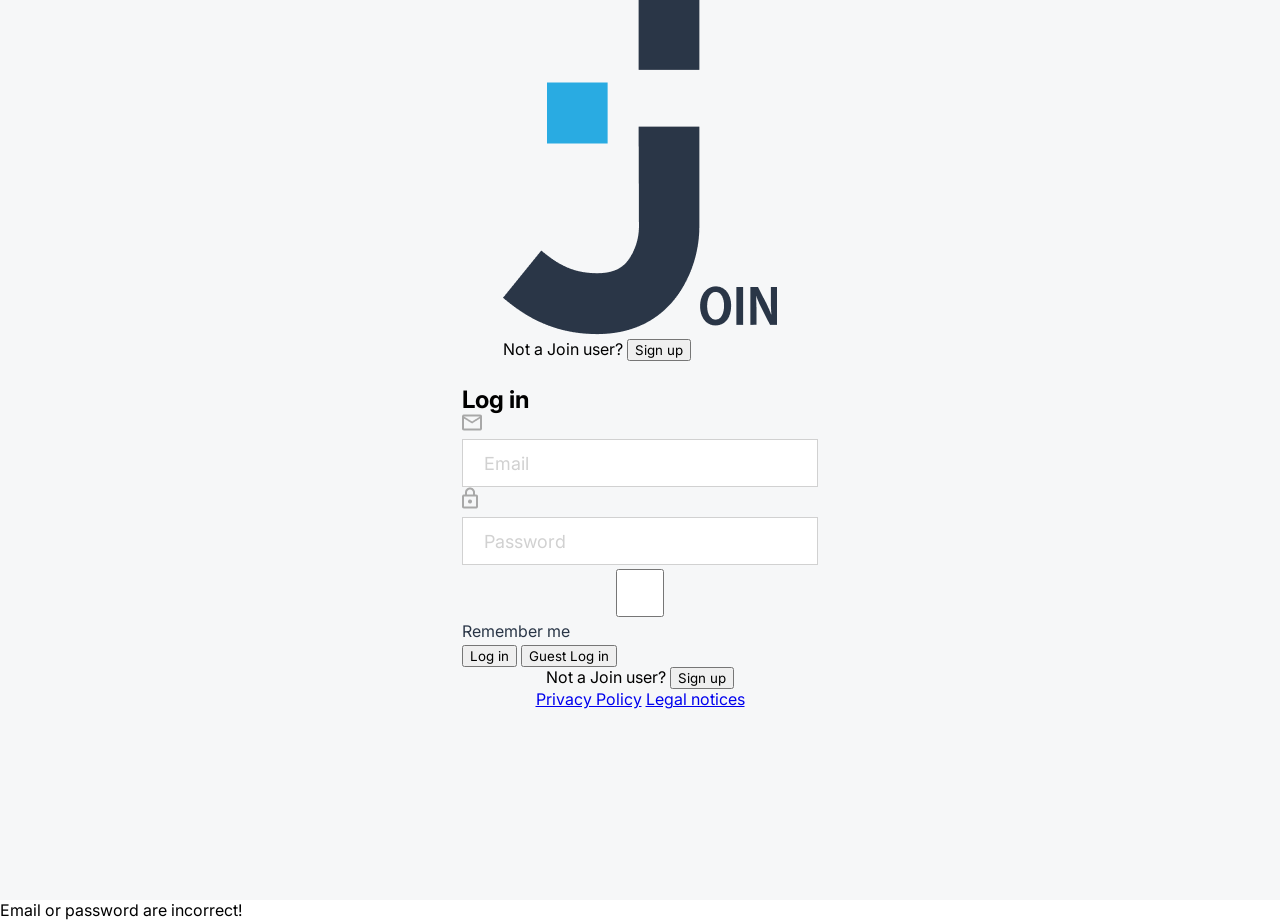
<file: index.html>
<!DOCTYPE html>
<html lang="en">
<head>
    <meta charset="UTF-8">
    <meta name="viewport" content="width=device-width, initial-scale=1.0">
    <title>Join</title>
    <link rel="icon" type="image/png" href="assets/img/logo_dark.png"/>
    <link rel="stylesheet" href="styles/style.css">
    <link rel="stylesheet" href="styles/add_task.css">
    <link rel="stylesheet" href="styles/board.css">
    <link rel="stylesheet" href="styles/contacts.css">
    <link rel="stylesheet" href="styles/summary.css">
    <script src="script.js" defer></script>
    <script src="js/index.js"></script>
    <link rel="preconnect" href="https://fonts.googleapis.com">
    <link rel="preconnect" href="https://fonts.gstatic.com" crossorigin>
    <link href="https://fonts.googleapis.com/css2?family=Inter:wght@100..900&display=swap" rel="stylesheet">
</head>

<body>
    <div class="initial-logo-div" id="initial-logo-div">
        <img src="assets/img/logo_dark.png" class="initial-index-logo" id="initial-index-logo">
    </div>

   <div class="index-main hidden" id="main-content">
        <div class="index-header">
            <img src="assets/img/logo_dark.png" class="index-header-logo" id="index-header-logo">
            <div class="index-header-div" id="signed-up-div">
                <span class="index-header-text">Not a Join user?</span>
                <button class="sign-up-btn" onclick="redirectTo('sign_up.html')">Sign up</button>
            </div>
            
        </div>

        <div class="log-in">
            <h2>Log in</h2>
            <div class="log-in-underline"></div>
            <form onsubmit="postUserData(); return false">
                <div class="index-input-container">
                    <img src="assets/img/mail.png" class="index-input-icon" id="mail-icon">
                    <input type="email" placeholder="Email" id="mail"  class="index-input" required>
                </div> 
                <div class="index-input-container">
                    <img src="assets/img/lock.png" class="index-input-icon" id="lock-icon">
                    <input type="password" placeholder="Password" id="password" class="index-input" required>
                </div>

                <div class="log-in-row">
                    <div class="checkbox-container">
                        <input type="checkbox" id="remember" name="remember" class="remember-checkbox">
                        <label for="remember" class="checkbox-label">Remember me</label>
                    </div>
                </div>
                
                <div class="log-in-buttons-div" >
                    <button type="submit" class="log-in-btn">Log in</button>
                    <button type="button" onclick="guestLogIn()" class="guest-log-in-btn">Guest Log in</button>
                </div>
            </form>
        </div>

        <div class="index-header-div" id="sign-up-div-mobile">
            <span class="index-header-text">Not a Join user?</span>
            <button class="sign-up-btn" onclick="redirectTo('sign_up.html')">Sign up</button>
        </div>
    
        <div class="index-link-div">
            <a href="privacy_policy.html" target="_blank" onclick="saveCurrentPage()">Privacy Policy</a>
            <a href="legal_notice.html" target="_blank" onclick="saveCurrentPage()">Legal notices</a>
        </div>
    </div>

        <div id="log-in-msg">Email or password are incorrect!</div>
</body>
</html>
</file>
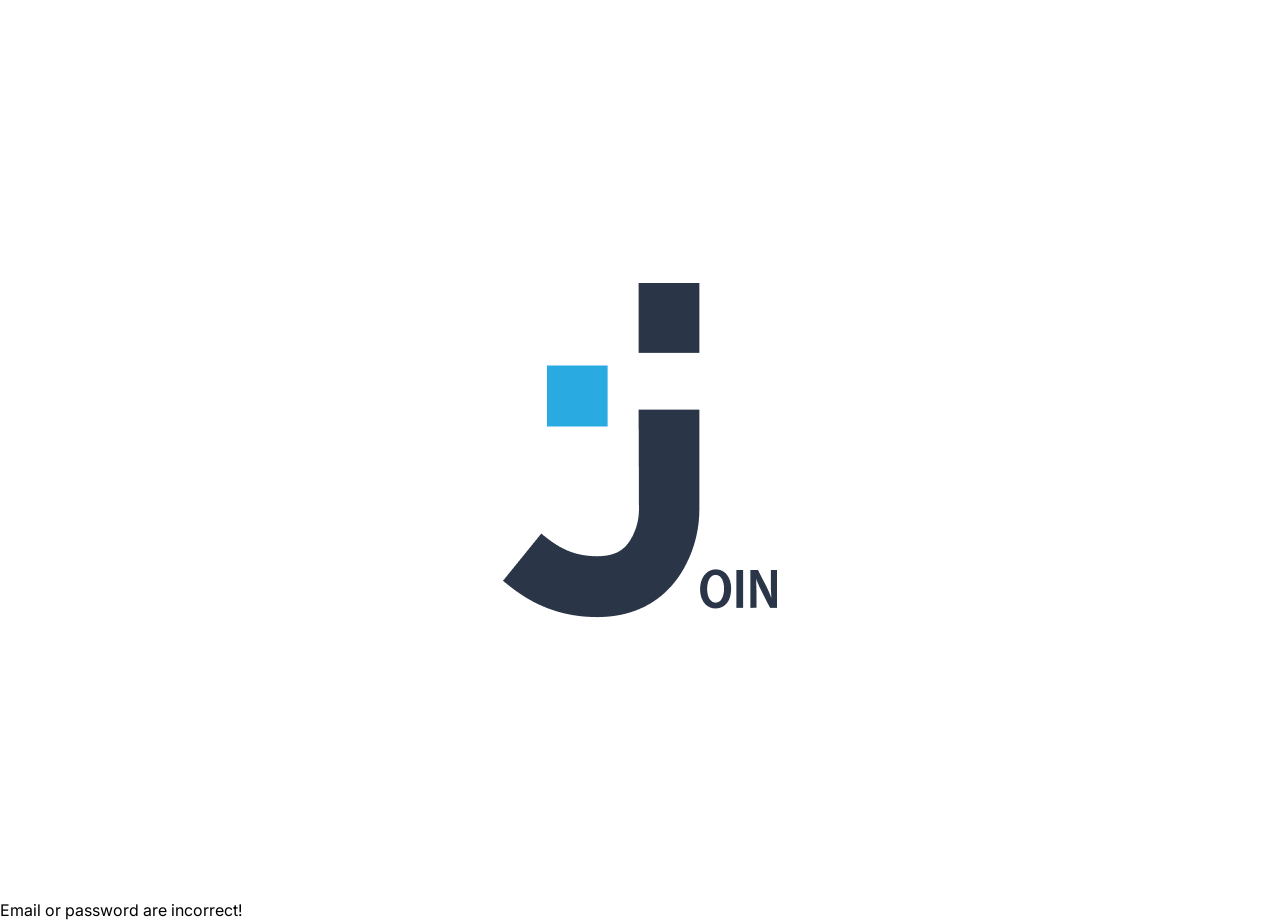
<file: add_task.html>
<!DOCTYPE html>
<html lang="en">
<head>
    <meta charset="UTF-8">
    <meta name="viewport" content="width=device-width, initial-scale=1.0">
    <title>Join</title>
    <link rel="icon" type="image/png" href="assets/img/logo_dark.png"/>
    <link rel="stylesheet" href="styles/style.css">
    <link rel="stylesheet" href="styles/add_task.css">
    <link rel="stylesheet" href="styles/board.css">
    <link rel="stylesheet" href="styles/contacts.css">
    <link rel="stylesheet" href="styles/summary.css">
    <script src="js/templates.js"></script>
    <script src="script.js"></script>
    <script src="js/add_task.js"></script>
    <link rel="preconnect" href="https://fonts.googleapis.com">
    <link rel="preconnect" href="https://fonts.gstatic.com" crossorigin>
    <link href="https://fonts.googleapis.com/css2?family=Inter:wght@100..900&display=swap" rel="stylesheet">
</head>

<body onload="includeHTML(); loadContacts()">

    <div w3-include-html="assets/templates/menu_template.html"></div>

    <main>
        <h1>Add Task</h1>
        <div w3-include-html="assets/templates/task_form.html"></div>
    </main>
    <div class="task-added-modal " id="task-added-modal">Task added to board <img src="assets/img/board1.png" id="task-added-msg-img"></div>
</body>
</html>
</file>
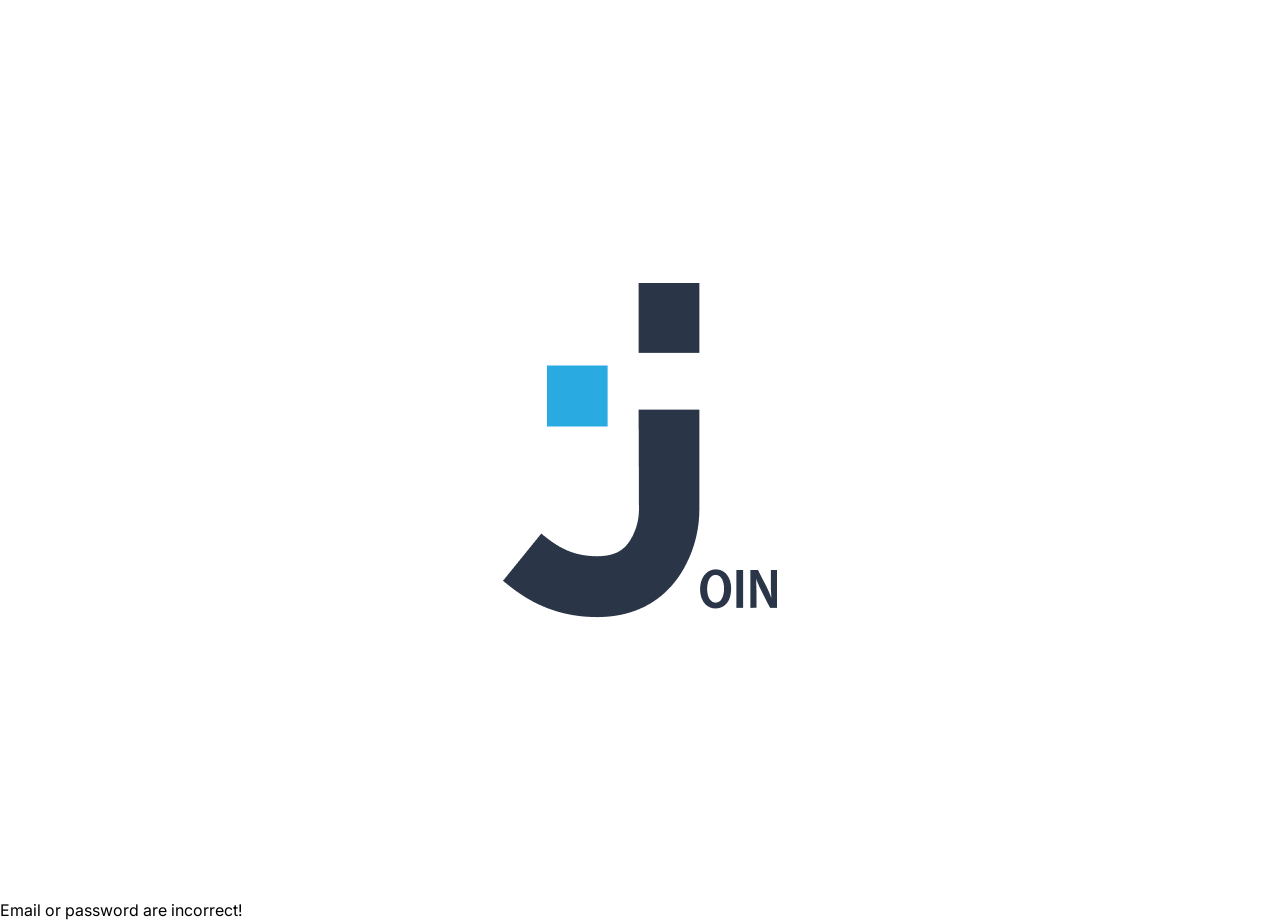
<file: board.html>
<!DOCTYPE html>
<html lang="en">
<head>
    <meta charset="UTF-8">
    <meta name="viewport" content="width=device-width, initial-scale=1.0">
    <title>Join</title>
    <link rel="icon" type="image/png" href="assets/img/logo_dark.png"/>
    <link rel="stylesheet" href="styles/style.css">
    <link rel="stylesheet" href="styles/add_task.css">
    <link rel="stylesheet" href="styles/board.css">
    <link rel="stylesheet" href="styles/contacts.css">
    <link rel="stylesheet" href="styles/summary.css">
    <script src="js/templates.js"></script>
    <script src="script.js"></script>
    <script src="js/board.js"></script>
    <link rel="preconnect" href="https://fonts.googleapis.com">
    <link rel="preconnect" href="https://fonts.gstatic.com" crossorigin>
    <link href="https://fonts.googleapis.com/css2?family=Inter:wght@100..900&display=swap" rel="stylesheet">
</head>

<body onload="includeHTML()">

    <div w3-include-html="assets/templates/menu_template.html"></div>

    <main id="board-main">
        <div class="board-main-header">
            <h1>Board</h1>
            <div class="board-main-header-right">
                <div class="board-header-searchbar-container">
                    <input type="text" placeholder="Find Task" class="board-header-input" oninput="performSearch(this.value)">
                    <img src="assets/img/search.png" class="board-input-icon">
                </div>
                <button class="board-header-add-task-btn" onclick="openAddTaskModal()">Add Task<img src="assets/img/add_white.png" class="board-add-task-icon"></button>
                <button class="board-header-btn-mobile" onclick="openAddTaskModal()"><img src="assets/img/add_white.png" class="board-add-task-icon"></button>
            </div>
        </div>

        <div class="board-searchbar-container-mobile">
            <input type="text" placeholder="Find Task " class="board-header-input">
            <img src="assets/img/search.png" class="board-input-icon">
        </div>

        <div class="board-columns-div">
            <div class="board-column">
                <div class="board-column-header">
                    <span class="board-column-title">To do</span>
                    <button class="board-column-add-btn" onclick="addTaskWithStatus('todo')"><img src="assets/img/plus_blue.png" class="column-add-btn-icon"></button>
                </div>
                <div class="board-column-body" id="board-todo-column" ondrop="moveTo('todo')" ondragover="allowDrop(event); highlight('board-todo-column')" ondragleave="removeHighlight('board-todo-column')">
                </div>
            </div>
            <div class="board-column">
                <div class="board-column-header">
                    <span class="board-column-title">In progress</span>
                    <button class="board-column-add-btn" onclick="addTaskWithStatus('in_progress')"><img src="assets/img/plus_blue.png" class="column-add-btn-icon"></button>
                </div>
                <div class="board-column-body" id="board-inprogress-column" ondrop="moveTo('in_progress')" ondragover="allowDrop(event); highlight('board-inprogress-column')" ondragleave="removeHighlight('board-inprogress-column')">
                </div>
            </div>
            <div class="board-column">
                <div class="board-column-header">
                    <span class="board-column-title">Await feedback</span>
                    <button class="board-column-add-btn" onclick="addTaskWithStatus('await_feedback')"><img src="assets/img/plus_blue.png" class="column-add-btn-icon"></button>
                </div>
                <div class="board-column-body" id="board-await-column" ondrop="moveTo('await_feedback')" ondragover="allowDrop(event); highlight('board-await-column')" ondragleave="removeHighlight('board-await-column')">
                </div>
            </div>
            <div class="board-column">
                <div class="board-column-header">
                    <span class="board-column-title">Done</span>
                    <button class="board-column-add-btn" onclick="addTaskWithStatus('done')"><img src="assets/img/plus_blue.png" class="column-add-btn-icon"></button>
                </div>
                <div class="board-column-body" id="board-done-column" ondrop="moveTo('done')" ondragover="allowDrop(event); highlight('board-done-column')" ondragleave="removeHighlight('board-done-column')">
                </div>
            </div>
        

        </div>


    </main>

    <div class="add-task-modal-bg display-none" id="add-task-modal" onclick="hideAddTaskModal()">
        <div class="add-task-modal" onclick="event.stopPropagation()" id="inner-add-task-modal">
            <div class="add-task-modal-header">
                <h1>Add Task</h1>
                <img src="assets/img/close.png" class="close-task-form-icon" onclick="hideAddTaskModal()">
            </div>
            <div w3-include-html="assets/templates/task_form.html"></div>

        </div>
    </div>

    <div class="task-display-modal-bg display-none" id="task-display-modal" onclick="hideTaskDisplayModal()">
    
    </div>
    <div class="task-added-modal " id="task-added-modal">Task added to board <img src="assets/img/board1.png" id="task-added-msg-img"></div>
</body>
</html>
</file>
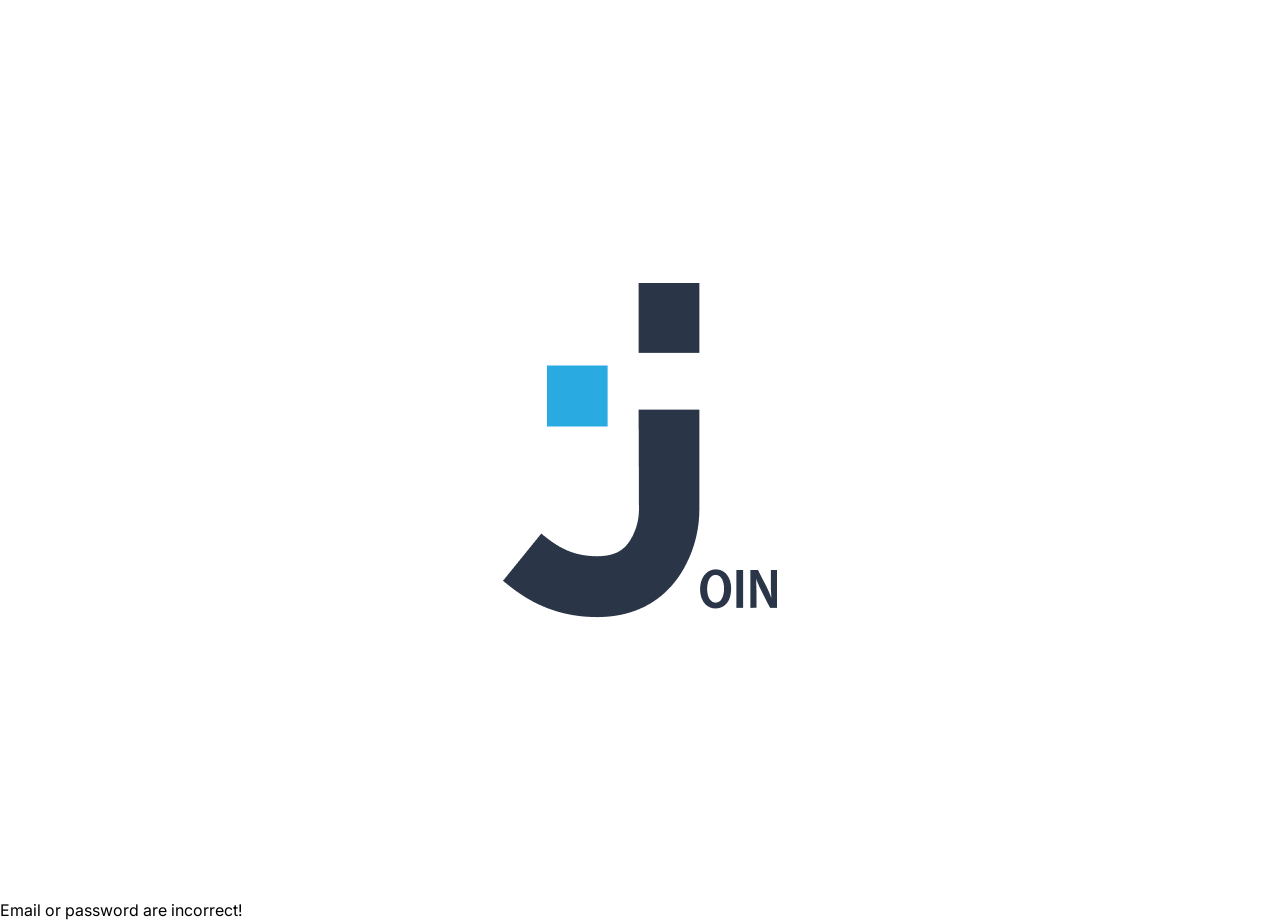
<file: contacts.html>
<!DOCTYPE html>
<html lang="en">
<head>
    <meta charset="UTF-8">
    <meta name="viewport" content="width=device-width, initial-scale=1.0">
    <title>Join</title>
    <link rel="icon" type="image/png" href="assets/img/logo_dark.png"/>
    <link rel="stylesheet" href="styles/style.css">
    <link rel="stylesheet" href="styles/add_task.css">
    <link rel="stylesheet" href="styles/board.css">
    <link rel="stylesheet" href="styles/contacts.css">
    <link rel="stylesheet" href="styles/summary.css">
    <script src="js/templates.js"></script>
    <script src="script.js"></script>
    <script src="js/contacts.js"></script>
    <link rel="preconnect" href="https://fonts.googleapis.com">
    <link rel="preconnect" href="https://fonts.gstatic.com" crossorigin>
    <link href="https://fonts.googleapis.com/css2?family=Inter:wght@100..900&display=swap" rel="stylesheet">
</head>

<body onload="includeHTML()">

    <div w3-include-html="assets/templates/menu_template.html"></div>


        <div class="main-contacts">
            <div class="contacts-display-div">
                <button class="add-contact-btn" id="add-contact-btn" onclick="displayAddContactModal()">Add new contact <img src="assets/img/person_add.png" class="add-contact-icon"></button>
                <div id="contacts-display-bar"></div>
            </div>
            <div class="contact-display">
                <div class="contacts-display-header">
                    <h1>Contacts</h1>
                    <div class="contacts-header-bar" id="c-header-bar-desktop"></div>
                    <span class="contacts-header-span">Better with a team</span>
                    <div class="contacts-header-bar" id="c-header-bar-mobile"></div>
                </div>

                <img src="assets/img/arrow-left-line.png" class="return-arrow-contacts-mobile return-img" onclick="hideSingleContactDisplay()">

                <div class="contact-display-body" id="single-contact-display-div">
                </div>

                <div class="user-menu-bg d-none" id="scd-options-menu" onclick="closeScdOptionsMobile()">
                    <div class="scd-options-menu">
                        <button class="scd-option-btn" onclick="displayEditContactModal()"><img src="assets/img/edit.png"> Edit</button>
                        <button class="scd-option-btn" onclick="deleteContact()"><img src="assets/img/delete.png"> Delete</button>
                    </div>
                </div>
            </div>

            <button class="add-contact-btn-mobile" id="addContactBtnMobile" onclick="displayAddContactModal()"><img src="assets/img/person_add.png" id="mobileContactOptionsBtn"></button>
            
        </div>

        <div id="contact-added-confirmation">Contact successfully created</div>

        <div class="add-contact-modal-bg display-none" id="add-contact-modal" onclick="hideAddContactModal()">
            <div class="add-contact-modal" onclick="event.stopPropagation()" id="inner-add-contact-modal">
                <div class="add-contact-modal-left">
                    <img src="assets/img/Capa 2.png" class="add-contact-modal-logo">
                    <div class="add-contact-modal-lh"><img src="assets/img/Close_white.png" onclick="hideAddContactModal()" class="close-contact-modal-icon"></div>
                    <span class="add-contact-modal-title" id="add-contact-modal-title">Add contact</span>
                    <span class="add-contact-team" id="add-contact-team">Tasks are better with a team!</span>
                    <div class="modal-bar"></div>
                </div>
                <div class="add-contact-modal-right">
                    <div class="add-contact-modal-rh"><img src="assets/img/Close2.png" onclick="hideAddContactModal()" class="close-contact-modal-icon"></div>
                    <div class="add-contact-form-div">
                        <img src="assets/img/Group 144.png" class="new-contact-img" id="contact-initials-l">
                        <form onsubmit="uploadNewContact(); return false" class="add-contact-form" id="add-contact-form">
                            <div class="index-input-container add-contact-input-container">
                                <img src="assets/img/person2.png" class="index-input-icon add-contact-icon" >
                                <input type="text" placeholder="Name" id="new-contact-name"  class="index-input add-contact-input" required minlength="5">
                            </div>
                            <div class="index-input-container">
                                <img src="assets/img/mail.png" class="index-input-icon add-contact-icon" id="mail-icon">
                                <input type="email" placeholder="Email" id="new-contact-mail"  class="index-input add-contact-input" required>
                            </div>
                            <div class="index-input-container">
                                <img src="assets/img/call.png" class="index-input-icon add-contact-icon">
                                <input type="tel" placeholder="Phone" id="new-contact-phone"  class="index-input add-contact-input" required minlength="7" pattern="^(\+|0)[0-9 ]*$" title="+49 1234 56789 / 0123456789">
                            </div>

                            <div class="add-contact-form-btns">
                                <button class="cancel-contact-btn" id="cancel-or-delete-btn" type="button" onclick="clearForm()">Cancel<img class="btn-icon" src="assets/img/close.png"></button>
                                <button class="create-contact-btn" id="create-or-save-btn"  type="submit">Create Contact<img class="btn-icon" src="assets/img/check_white.png"></button>
                            </div>

                        </form>
                
                    </div>
                </div>
            </div>
        </div>
       
        
        



</body>
</html>
</file>
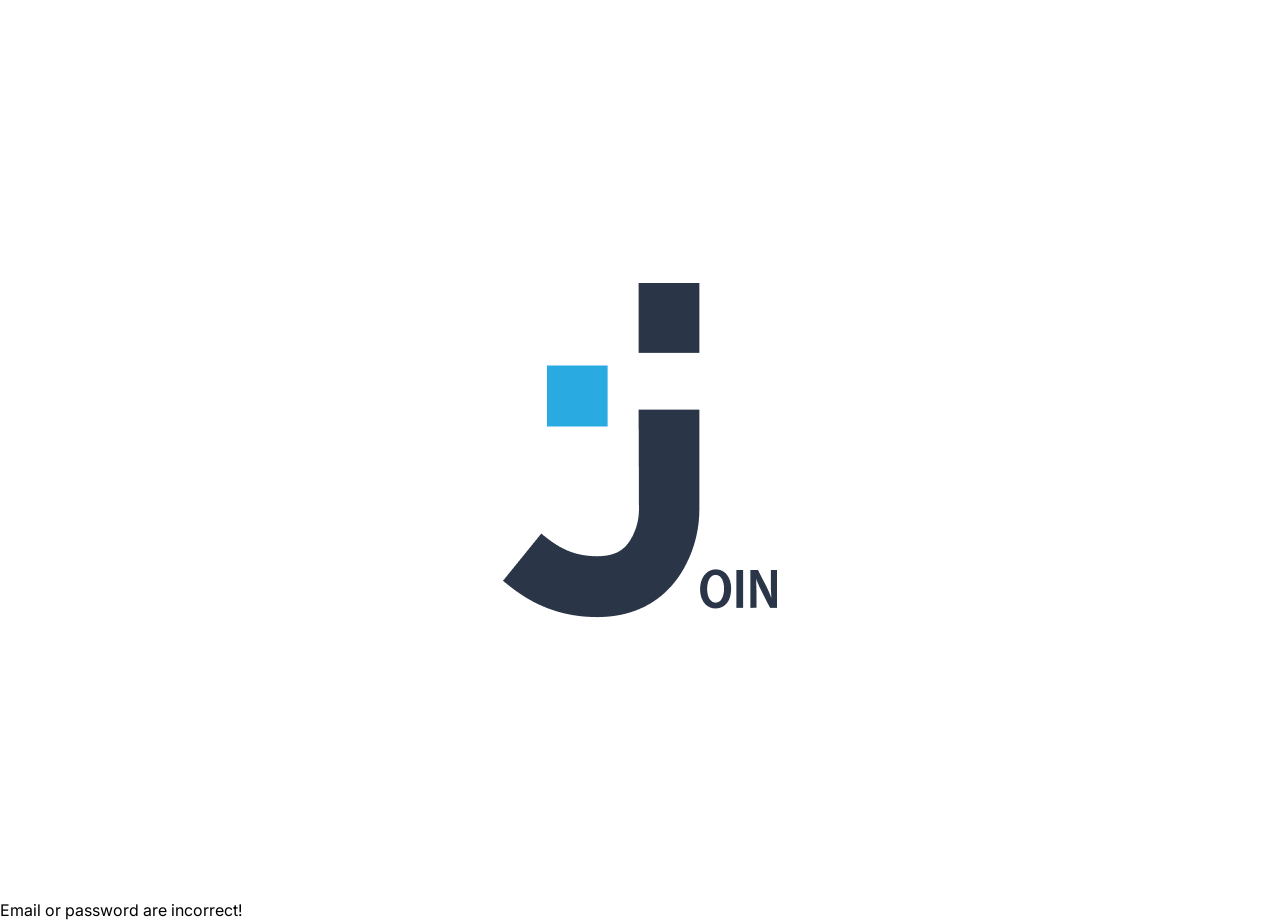
<file: help.html>
<!DOCTYPE html>
<html lang="en">
<head>
    <meta charset="UTF-8">
    <meta name="viewport" content="width=device-width, initial-scale=1.0">
    <title>Join</title>
    <link rel="icon" type="image/png" href="assets/img/logo_dark.png"/>
    <link rel="stylesheet" href="styles/style.css">
    <link rel="stylesheet" href="styles/add_task.css">
    <link rel="stylesheet" href="styles/board.css">
    <link rel="stylesheet" href="styles/contacts.css">
    <link rel="stylesheet" href="styles/summary.css">
    <script src="script.js"></script>
    <script src="js/info.js"></script>
    <link rel="preconnect" href="https://fonts.googleapis.com">
    <link rel="preconnect" href="https://fonts.gstatic.com" crossorigin>
    <link href="https://fonts.googleapis.com/css2?family=Inter:wght@100..900&display=swap" rel="stylesheet">
</head>

<body onload="includeHTML()">

    <div w3-include-html="assets/templates/menu_template.html"></div>


       
        <div class="info-main">
            <div class="info-header">
                <h1>Help</h1>
                <img src="assets/img/arrow-left-line.png" class="return-img" onclick="returnToPreviousPage()">
            </div>
            
           <span>
            Welcome to the help page for <span class="blue">Join</span>, your guide to using our kanban project management tool. Here,
            we'll provide an overview of what <span class="blue">Join</span> is, how it can benefit you, and how to use it.
           </span>

           <h2>What is Join?</h2>
           <br>
           <span>
                <span class="blue">Join</span> is a kanban-based project management tool designed and built by a group of dedicated students
                as part of their web development bootcamp at the Developer Akademie. <br><br>

                Kanaban, a Japanese term meaning "billboard", is a highly effective method to visualize work, limit work-in-progress, and 
                maximize efficiency (or flow). <span class="blue">Join</span> leverages the principles of kanban to help users manage their tasks and 
                projects in an intuitive, visual interface. <br> <br>

                It is important to note that <span class="blue">Join</span> is designed as an educational exercise and is not intended for extensive 
                business usage. While we strive to ensure the beste possible user experience, we cannot guarantee consistent availability, reliability, 
                accuracy, or other aspects of quality regarding <span class="blur">Join</span>.
           </span>

            <h2>How to use it</h2>
            <br>
            <span>Here is a step-by-step guide on how to use <span class="blue">Join</span>:</span>
            <br><br>

            <table class="help-table">
                <tr>
                    <td><h2>1.</h2></td>
                    <td>
                        <h3>Exploring the Board</h3>
                        <span>When you log in to <span class="blue">Join</span>, you'll find a default board. This board represents your project and contains four default 
                            lists: "To Do", "In Progress", "Await feedback" and "Done". <br>
                        </span>
                    </td>
                </tr>
                <tr>
                    <td><h2>2.</h2></td>
                    <td>
                        <h3>Creating Contacts</h3>
                        <span>In <span class="blue">Join</span>, you can add contacts to collaborate on your projects. Go to the "Contacts" section, click on 
                        "New Contact", and fill in the required information. Once added, these contacts can be assigned tasks and they can interact with the tasks 
                        on the board.
                         <br>
                        </span>
                    </td>
                </tr>
                <tr>
                    <td><h2>3.</h2></td>
                    <td>
                        <h3>Adding Cards</h3>
                        <span> Now that you've added your contacts, you can start adding cards. Cards represent individual tasks. Click the "+" button under 
                            the appropriate list to create a new card. Fill in the task details in the card, like task name, description, due date, assignees, etc.
                             <br>
                        </span>
                    </td>
                </tr>
                <tr>
                    <td><h2>4.</h2></td>
                    <td>
                        <h3>Moving Cards</h3>
                        <span> As the task moves from one stage to another, you can reflect that on the board by dragging and dropping the card from one list to another.
                             <br>
                        </span>
                    </td>
                </tr>
                <tr>
                    <td><h2>5.</h2></td>
                    <td>
                        <h3>Deleting Cards</h3>
                        <span>Once a task is completed, you can either move it to the "Done" list or delete it. Deleting a card will permanently remove it from 
                            the board. Please exercise caution when deleting cards, as this action is irreversible. 
                             <br> <br>
                             Remember that using <span class="blue">Join</span> effectively requires consistent updated from you and your team to esure the board reflects 
                             the current state of your project. <br> 
                             <br>
                             Have more questions about <span class="blue">Join</span>? Feel free to contact us at marius.kasparek@gmail.com. We're here to help you!
                            <br>
                        </span>
                    </td>
                </tr>
            </table>

            <h2>Enjoy using Join!</h2>

            

        </div>


</body>
</html>
</file>
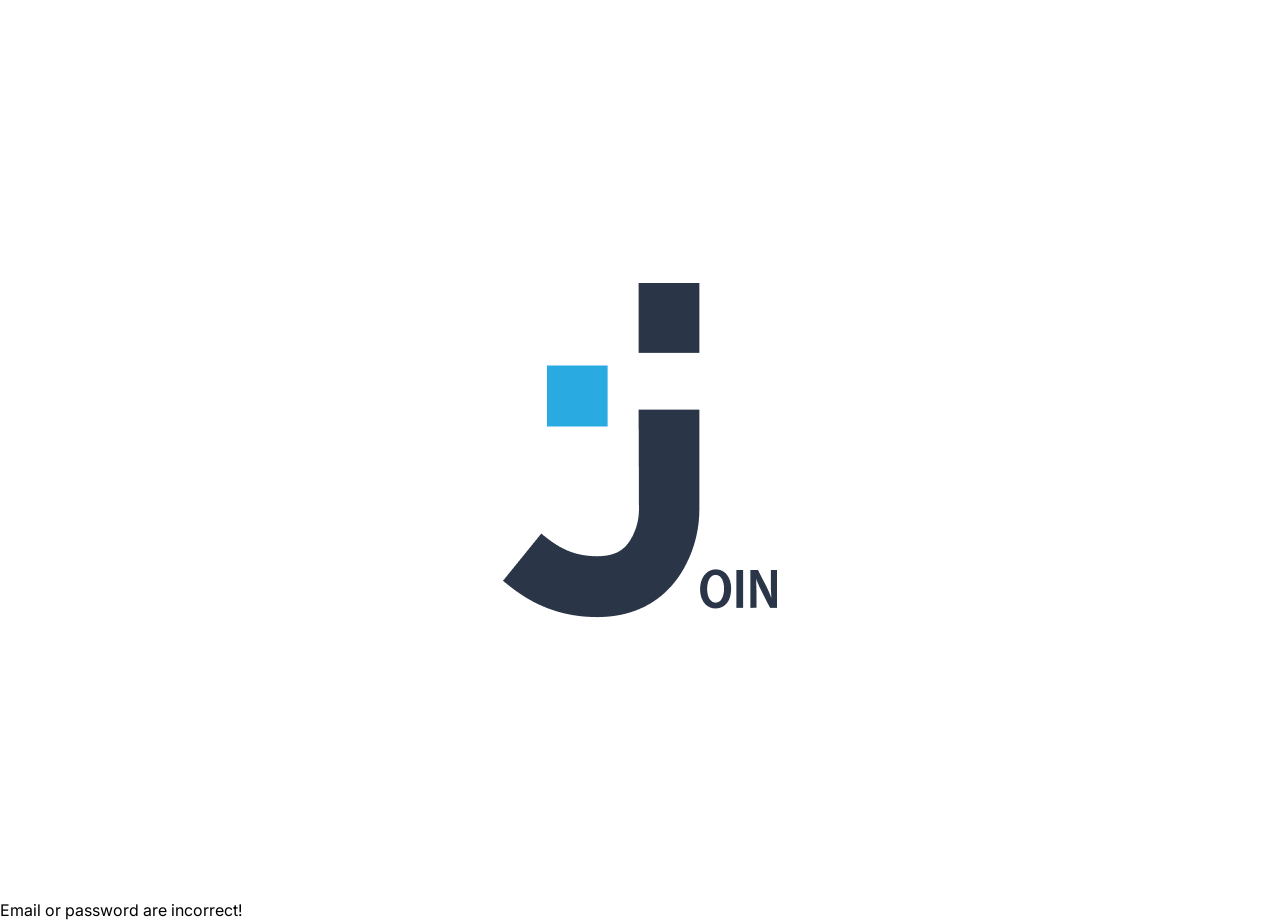
<file: legal_notice.html>
<!DOCTYPE html>
<html lang="en">
<head>
    <meta charset="UTF-8">
    <meta name="viewport" content="width=device-width, initial-scale=1.0">
    <title>Join</title>
    <link rel="icon" type="image/png" href="assets/img/logo_dark.png"/>
    <link rel="stylesheet" href="styles/style.css">
    <link rel="stylesheet" href="styles/add_task.css">
    <link rel="stylesheet" href="styles/board.css">
    <link rel="stylesheet" href="styles/contacts.css">
    <link rel="stylesheet" href="styles/summary.css">
    <script src="script.js"></script>
    <script src="js/info.js"></script>
    <link rel="preconnect" href="https://fonts.googleapis.com">
    <link rel="preconnect" href="https://fonts.gstatic.com" crossorigin>
    <link href="https://fonts.googleapis.com/css2?family=Inter:wght@100..900&display=swap" rel="stylesheet">
</head>

<body onload="includeHTML()">

    <div w3-include-html="assets/templates/menu_template.html"></div>

       
        <div class="info-main">
            <div class="info-header">
                <h1>Legal Notice</h1>
                <img src="assets/img/arrow-left-line.png" class="return-img" onclick="returnToPreviousPage()">
            </div>
            
            <h2>Imprint</h2>
            <br>
            <span>Marius Kasparek <br>Papiermühlstraße 53 <br>04299 Leipzig</span>
        
            <h2>Exploring the Board</h2><br>
            <span>Email: marius.kasparek@gmail.com</span>

            <h2>Acceptance of terms</h2>
            <span>By accessing and using <span class="blue">Join</span>, you acknowledge and agree to the following terms and conditions, and any policies,
                guidelines, or amendments thereto that may be presented to you from time to time. We, the listed students, may update or change the terms and conditions
                from time to time without notice.</span>
            
            <h2>Scope and ownership of the product</h2>
            <span>
                <span class="blue">Join</span> has been developed as part of a student group project in a web development bootcamp at the 
                <span class="blue">Developer Akademie GmbH</span>. It has an educational purpose and is not intended for extensive personal & business usage. 
                As such, we cannot guarantee consistent availability, reliability, accuracy, or any other aspect of quality regarding this Product.
                <br><br>
                The design of <span class="blur">Join</span> is owned be the <span class="blue">Developer Akademie GmbH</span>. Unauthorized use, reproduction, modification,
                distribution, or replication of the design is strictly prohibited.
            </span>

            <h2>Proprietary Rights</h2>
            <span>
                Aside from the design owned by <span class="blue">Developer Akademie GmbH</span>, we, the listed students, retain all proprietary rights in <span class="blue">Join</span>,
                including any associated copyrighted material, trademarks, and other proprietary information. <br>                 
            </span>

            <h2>Use of the product</h2>
            <span>
                <span class="blue">Join</span> is intended to be used for lawful purposes only, in accordance with all applicable laws and regulations. Any use of <span class="blue">Join</span>
                for illegal activities, or to harass, harm, threaten, or intimidate another person, is strictly prohibited. You are solely responsible for your interactions with other users of 
                <span class="blue">Join</span>.
            </span>

            <h2>Disclaimer of warranties and limitaion of liability</h2>
            <span>
                <span class="blue">Join</span> is provided "as is" without warranty of any kind, whether express or implied, including but not limited to the implied warranties of merchantibility,
                fitness for a particular purpose, and non-infringement. In no event will we, the listed students, or the <span class="blue">Developer Akademie</span>, be liable for any direct, indirect,
                incidental, special, consequential or exemplary damages, including but not limited to, damages for loss or profits, goodwill, use, data, or other intangible losses, even if we have been advised
                of the possibility of such damages, arising out of or in connection with the use or performance of <span class="blue">Join</span>.
            </span>

            <h2>Indemnity</h2>
            <span>
                You agree to indemnify, defend and hold harmless us, the listed students, the <span class="blue">Developer Akademie</span>, and our affiliates, partners, officers, directors, agents, and employees,
                from and against any claum, demand, loss, damage, cost, or liability (including reasonable legal fees) arising out of or relating to your use of <span class="blue">Join</span> and/or your breach of 
                this legal notice. <br> <br>
                For any questions or notices, please contact us at marius.kasparek@gmail.com.
                <br> <br>
                Date: September 12, 2024        
            </span>
        </div>


</body>
</html>
</file>
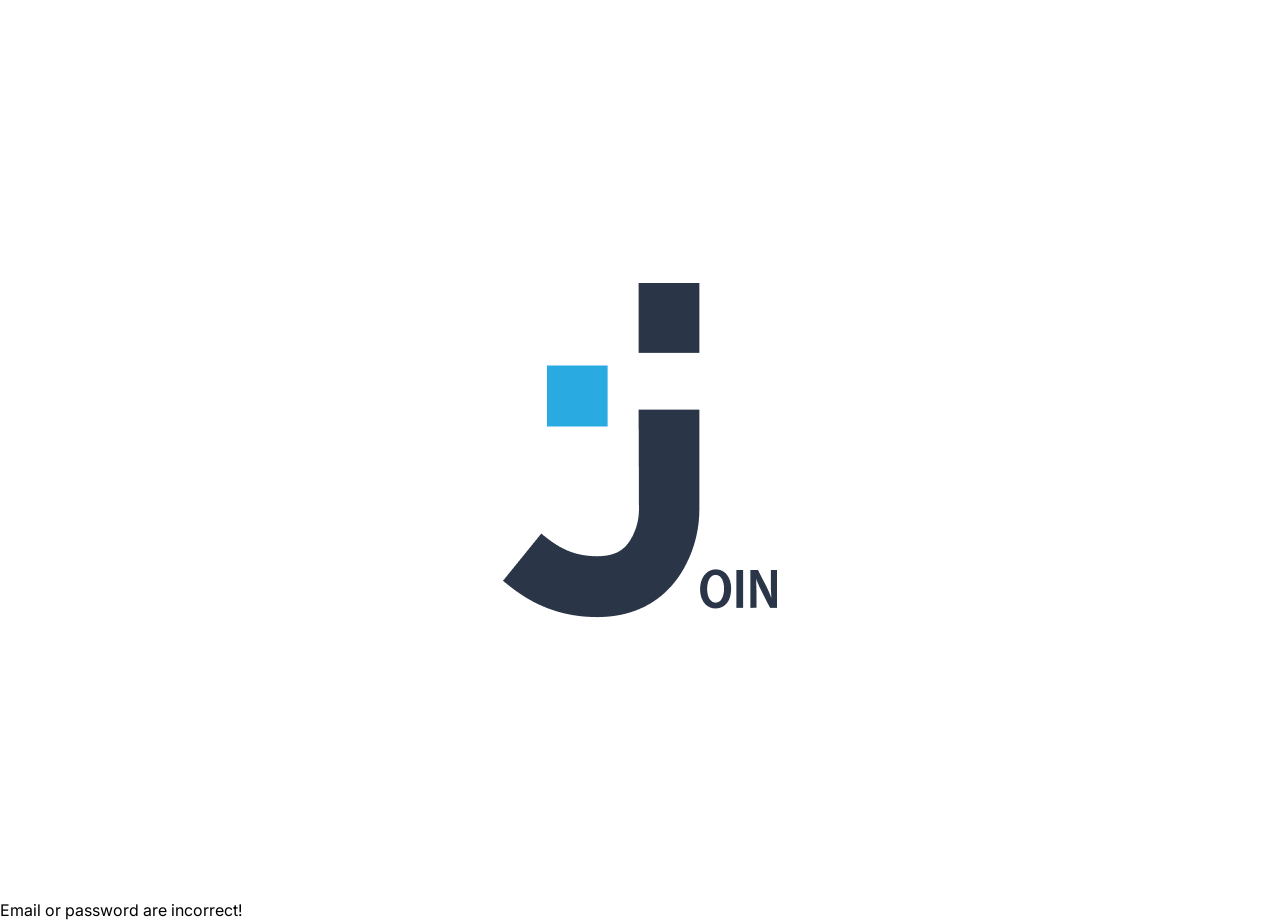
<file: privacy_policy.html>
<!DOCTYPE html>
<html lang="en">
<head>
    <meta charset="UTF-8">
    <meta name="viewport" content="width=device-width, initial-scale=1.0">
    <title>Join</title>
    <link rel="icon" type="image/png" href="assets/img/logo_dark.png"/>
    <link rel="stylesheet" href="styles/style.css">
    <link rel="stylesheet" href="styles/add_task.css">
    <link rel="stylesheet" href="styles/board.css">
    <link rel="stylesheet" href="styles/contacts.css">
    <link rel="stylesheet" href="styles/summary.css">
    <script src="script.js"></script>
    <script src="js/info.js"></script>
    <link rel="preconnect" href="https://fonts.googleapis.com">
    <link rel="preconnect" href="https://fonts.gstatic.com" crossorigin>
    <link href="https://fonts.googleapis.com/css2?family=Inter:wght@100..900&display=swap" rel="stylesheet">
</head>

<body onload="includeHTML()">

    <div w3-include-html="assets/templates/menu_template.html"></div>

    
        
        <div class="info-main">
            <div class="info-header">
                <h1>Privacy Policy</h1>
                <img src="assets/img/arrow-left-line.png" class="return-img" onclick="returnToPreviousPage()">
            </div>

            <span>This privacy notice for Join ('we', 'us', or 'our'), describes how and why we might collect, store, use, and/or share ('process') your information when you use our services ('Services'), such as when you:
                Visit our website at http://www.join.de, or any website of ours that links to this privacy notice
                Engage with us in other related ways, including any sales, marketing, or events
                Questions or concerns? Reading this privacy notice will help you understand your privacy rights and choices. If you do not agree with our policies and practices, please do not use our Services. If you still have any questions or concerns, please contact us at privacy@join.de.
            </span>

            <h2>What information do we collect?</h2>
            <span>
                Personal information you disclose to us

                In Short: We collect personal information that you provide to us.
                
                We collect personal information that you voluntarily provide to us when you register on the Services, express an interest in obtaining information about us or our products and Services, when you participate in activities on the Services, or otherwise when you contact us.
                
                Personal Information Provided by You. The personal information that we collect depends on the context of your interactions with us and the Services, the choices you make, and the products and features you use. The personal information we collect may include the following:
                names
                phone numbers
                email addresses
                mailing addresses
                job titles
                usernames
                passwords
                Sensitive Information. We do not process sensitive information.
                
                All personal information that you provide to us must be true, complete, and accurate, and you must notify us of any changes to such personal information.
            </span>
            
            <h2>How do we process your information?</h2>
            <span>
                In Short: We process your information to provide, improve, and administer our Services, communicate with you, for security and fraud prevention, and to comply with law. We may also process your information for other purposes with your consent.

                We process your personal information for a variety of reasons, depending on how you interact with our Services, including:
                To facilitate account creation and authentication and otherwise manage user accounts. We may process your information so you can create and log in to your account, as well as keep your account in working order.




                To save or protect an individual's vital interest. We may process your information when necessary to save or protect an individual’s vital interest, such as to prevent harm.
            </span>

            <h2>What legal bases do we rely on to process your information?</h2>
            <span>
                In Short: We only process your personal information when we believe it is necessary and we have a valid legal reason (i.e. legal basis) to do so under applicable law, like with your consent, to comply with laws, to provide you with services to enter into or fulfil our contractual obligations, to protect your rights, or to fulfil our legitimate business interests.

                The General Data Protection Regulation (GDPR) and UK GDPR require us to explain the valid legal bases we rely on in order to process your personal information. As such, we may rely on the following legal bases to process your personal information:
                Consent. We may process your information if you have given us permission (i.e. consent) to use your personal information for a specific purpose. You can withdraw your consent at any time. Learn more about withdrawing your consent.
                Legal Obligations. We may process your information where we believe it is necessary for compliance with our legal obligations, such as to cooperate with a law enforcement body or regulatory agency, exercise or defend our legal rights, or disclose your information as evidence in litigation in which we are involved.
                Vital Interests. We may process your information where we believe it is necessary to protect your vital interests or the vital interests of a third party, such as situations involving potential threats to the safety of any person.

            </span>

            <h2>When and with whom do we share your Personal Information?</h2>

            <span>
                In Short: We may share information in specific situations described in this section and/or with the following third parties.

                We may need to share your personal information in the following situations:
                Business Transfers. We may share or transfer your information in connection with, or during negotiations of, any merger, sale of company assets, financing, or acquisition of all or a portion of our business to another company.

            </span>

            <h2>How long do wee keep your information?</h2>

            <span>
                We will only keep your personal information for as long as it is necessary for the purposes set out in this privacy notice, unless a longer retention period is required or permitted by law (such as tax, accounting, or other legal requirements). No purpose in this notice will require us keeping your personal information for longer than the period of time in which users have an account with us.

                When we have no ongoing legitimate business need to process your personal information, we will either delete or anonymise such information, or, if this is not possible (for example, because your personal information has been stored in backup archives), then we will securely store your personal information and isolate it from any further processing until deletion is possible.

            </span>

            <h2>Do we collect information from minors?</h2>
            <span>
                We do not knowingly collect, solicit data from, or market to children under 18 years of age, nor do we knowingly sell such personal information. By using the Services, you represent that you are at least 18 or that you are the parent or guardian of such a minor and consent to such minor dependent’s use of the Services. If we learn that personal information from users less than 18 years of age has been collected, we will deactivate the account and take reasonable measures to promptly delete such data from our records. If you become aware of any data we may have collected from children under age 18, please contact us at contact@join.de.

            </span>

            <h2>What are your Privacy rights?</h2>

            <span>
                In some regions (like the EEA, UK, and Switzerland), you have certain rights under applicable data protection laws. These may include the right (i) to request access and obtain a copy of your personal information, (ii) to request rectification or erasure; (iii) to restrict the processing of your personal information; (iv) if applicable, to data portability; and (v) not to be subject to automated decision-making. In certain circumstances, you may also have the right to object to the processing of your personal information. You can make such a request by contacting us by using the contact details provided in the section 'HOW CAN YOU CONTACT US ABOUT THIS NOTICE?' below.

                We will consider and act upon any request in accordance with applicable data protection laws.
 
                If you are located in the EEA or UK and you believe we are unlawfully processing your personal information, you also have the right to complain to your Member State data protection authority or UK data protection authority.

                If you are located in Switzerland, you may contact the Federal Data Protection and Information Commissioner.

                Withdrawing your consent: If we are relying on your consent to process your personal information, you have the right to withdraw your consent at any time. You can withdraw your consent at any time by contacting us by using the contact details provided in the section 'HOW CAN YOU CONTACT US ABOUT THIS NOTICE?' below.

                However, please note that this will not affect the lawfulness of the processing before its withdrawal nor, will it affect the processing of your personal information conducted in reliance on lawful processing grounds other than consent.
            </span>

            <h2>Account Information</h2>

            <span>
                If you would at any time like to review or change the information in your account or terminate your account, you can:
                Log in to your account settings and update your user account.
                Upon your request to terminate your account, we will deactivate or delete your account and information from our active databases. However, we may retain some information in our files to prevent fraud, troubleshoot problems, assist with any investigations, enforce our legal terms and/or comply with applicable legal requirements.

                If you have questions or comments about your privacy rights, you may email us at privacy@join.de.

            </span>

            <h2>Do we make updates to this notice?</h2>
            <span>
                We may update this privacy notice from time to time. The updated version will be indicated by an updated 'Revised' date at the top of this privacy notice. If we make material changes to this privacy notice, we may notify you either by prominently posting a notice of such changes or by directly sending you a notification. We encourage you to review this privacy notice frequently to be informed of how we are protecting your information.
            </span>

            <h2>How can you contact us about this notice?</h2>
            <span>
                If you have questions or comments about this notice, you may email us at contact@join.de or contact us by post at: <br><br>
                
                Marius Kasparek <br>
                Papiermühlstraße 53 <br>
                04299 Leipzig <br>
            </span>
            <br><br>

            <h3>Last updated September 12, 2024</h3>

        </div>
        


</body>
</html>
</file>
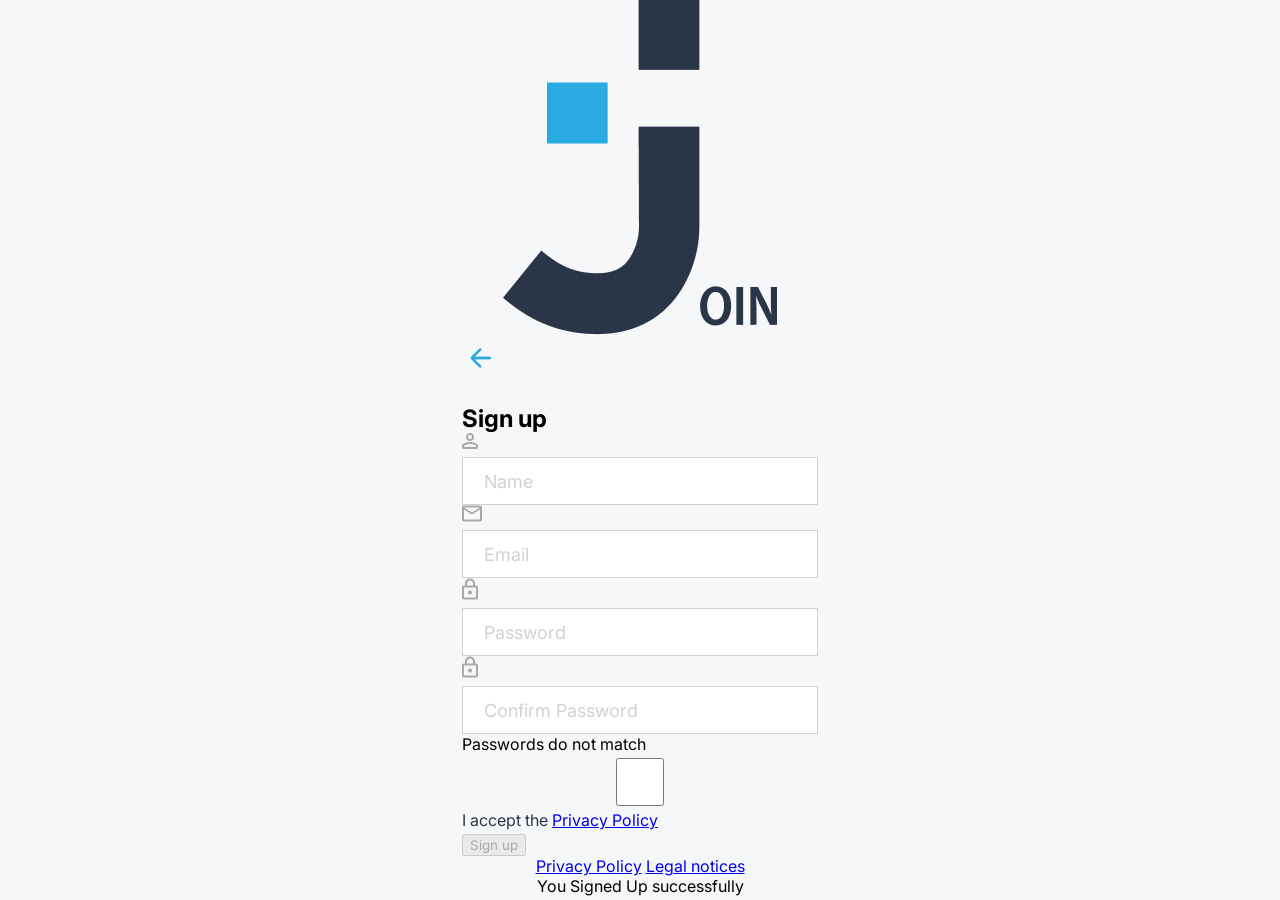
<file: sign_up.html>
<!DOCTYPE html>
<html lang="en">
<head>
    <meta charset="UTF-8">
    <meta name="viewport" content="width=device-width, initial-scale=1.0">
    <title>Join</title>
    <link rel="icon" type="image/png" href="assets/img/logo_dark.png"/>
    <link rel="stylesheet" href="styles/style.css">
    <link rel="stylesheet" href="styles/add_task.css">
    <link rel="stylesheet" href="styles/board.css">
    <link rel="stylesheet" href="styles/contacts.css">
    <link rel="stylesheet" href="styles/summary.css">
    <script src="script.js"></script>
    <link rel="preconnect" href="https://fonts.googleapis.com">
    <link rel="preconnect" href="https://fonts.gstatic.com" crossorigin>
    <link href="https://fonts.googleapis.com/css2?family=Inter:wght@100..900&display=swap" rel="stylesheet">
</head>

<body>

   <div class="index-main">
        <div class="index-header-2">
            <img src="assets/img/logo_dark.png" class="index-header-logo">
            
        </div>

        <div class="sign-up">
        <img src="assets/img/arrow-left-line.png" class="return-img-sign-up" onclick="redirectTo('index.html')">
        <h2>Sign up</h2>
        <div class="log-in-underline"></div>
        <form id="sign-up-form" onsubmit="signUp(); return false">
            <div class="index-input-container">
                <img src="assets/img/person.png" class="index-input-icon" id="person-icon">
                <input type="text" placeholder="Name" id="name" class="index-input" required minlength="5">
            </div>
            <div class="index-input-container">
                <img src="assets/img/mail.png" class="index-input-icon" id="mail-icon">
                <input type="email" placeholder="Email" id="email" class="index-input" required>
            </div>
            <div class="index-input-container">
                <img src="assets/img/lock.png" class="index-input-icon" id="lock-icon">
                <input type="password" placeholder="Password" id="password" class="index-input" required minlength="6">
            </div>
            <div class="index-input-container">
                <img src="assets/img/lock.png" class="index-input-icon" id="lock-icon">
                <input type="password" placeholder="Confirm Password" id="password2" class="index-input" required minlength="6">
            </div>

            <div id="log-in-msg">Passwords do not match</div>

           
            <div class="checkbox-container-2">
                <input type="checkbox" id="policy" name="policy" class="remember-checkbox">
                <label for="policy" class="checkbox-label">I accept the <a href="privacy_policy.html" target="_blank">Privacy Policy</a> </label>
            </div>
                
            <button class="sign-up-btn-2" type="submit" id="sign-up-btn-2" disabled>Sign up</button>

        </form>
        </div>
    
    <div class="index-link-div">
        <a href="privacy_policy.html">Privacy Policy</a>
        <a href="legal_notice.html">Legal notices</a>
    </div>

    <div class="sign-up-modal-bg d-none" id="sign-up-modal-bg">
    </div>
    <div class="sign-up-modal" id="sign-up-modal">You Signed Up successfully</div>
   </div>


   <script src="js/sign_up.js"></script>
</body>
</html>
</file>
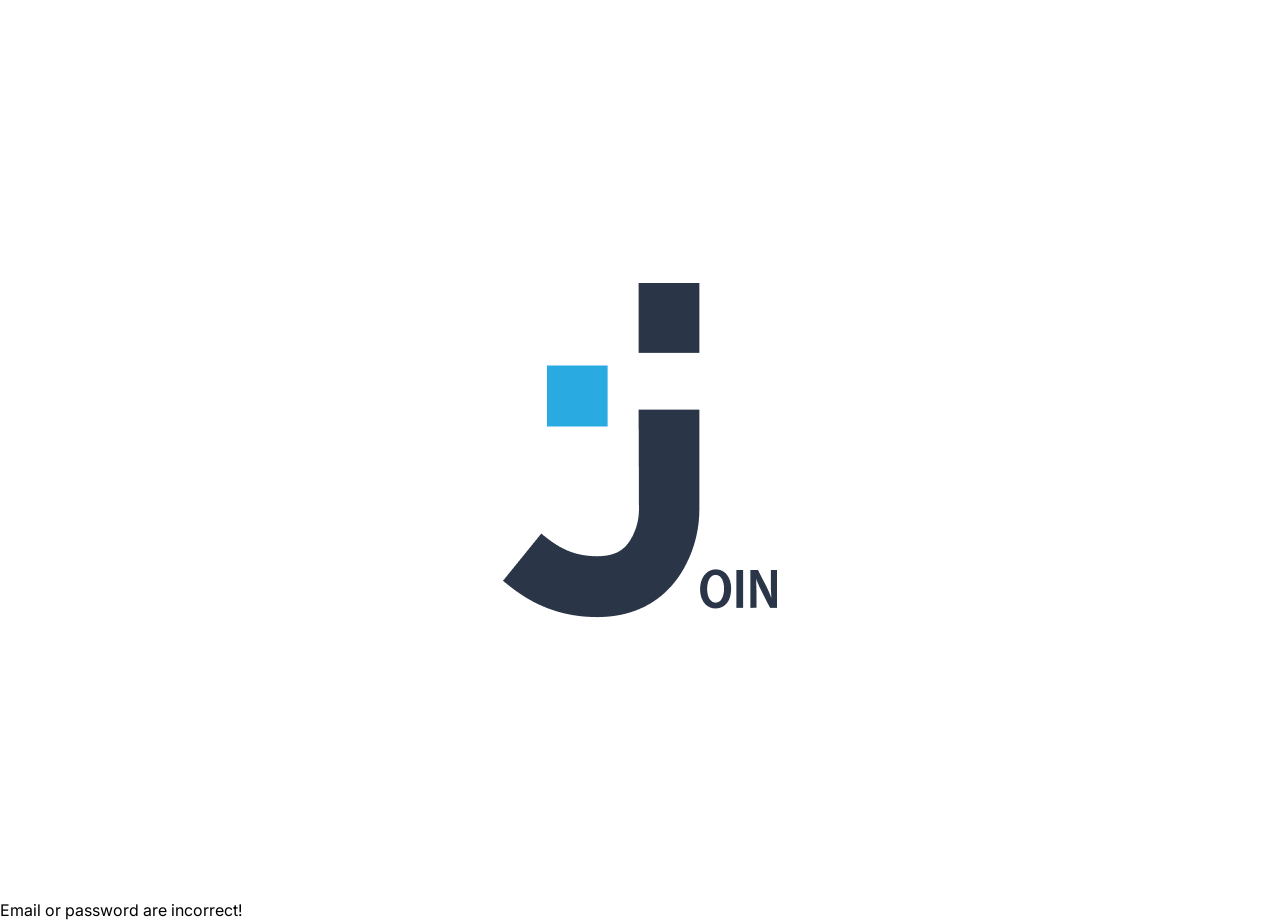
<file: summary.html>
<!DOCTYPE html>
<html lang="en">
<head>
    <meta charset="UTF-8">
    <meta name="viewport" content="width=device-width, initial-scale=1.0">
    <title>Join</title>
    <link rel="icon" type="image/png" href="assets/img/logo_dark.png"/>
    <link rel="stylesheet" href="styles/style.css">
    <link rel="stylesheet" href="styles/add_task.css">
    <link rel="stylesheet" href="styles/board.css">
    <link rel="stylesheet" href="styles/contacts.css">
    <link rel="stylesheet" href="styles/summary.css">
    <script src="js/templates.js"></script>
    <script src="script.js"></script>
    <script src="js/summary.js"></script>
    <link rel="preconnect" href="https://fonts.googleapis.com">
    <link rel="preconnect" href="https://fonts.gstatic.com" crossorigin>
    <link href="https://fonts.googleapis.com/css2?family=Inter:wght@100..900&display=swap" rel="stylesheet">
</head>

<body onload="includeHTML()">

    <div w3-include-html="assets/templates/menu_template.html"></div>

    <main>
        <div class="summary-header">
            <h1>Join 360</h1>
            <div class="summary-header-bar"></div>
            <span class="summary-subtitle">Key Metrics at a Glance</span>
            <div class="summary-header-bar-mobile"></div>
        </div>
        
        <div class="summary-main">
            <div class="summary-infos">
                <div class="summary-info-row">
                    <div class="summary-info-box-row-1" onclick="redirectTo('board.html')">
                        <img src="assets/img/summary-edit.png" class="summary-icon">
                        <div class="summary-row-info">
                            <span class="summary-digit" id="tasks-to-do">1</span>
                            <span class="summary-description">To-do</span>
                        </div>
                    </div>
                    <div class="summary-info-box-row-1" onclick="redirectTo('board.html')">
                        <img src="assets/img/summary-check.png" class="summary-icon">
                        <div class="summary-row-info">
                            <span class="summary-digit" id="tasks-done">1</span>
                            <span class="summary-description">Done</span>
                        </div>
                    </div>
                    
                </div>
                <div class="summary-info-row">
                    <div class="summary-info-box-row-2" onclick="redirectTo('board.html')">
                        <img src="assets/img/summary-urgent.png" class="summary-icon-row-2">
                        <div class="summary-row-info">
                            <span class="summary-digit" id="tasks-urgent">5</span>
                            <span class="summary-row-2-description">Urgent</span>
                        </div>
                        <div class="summary-row-2-bar"></div>
                        <div class="summary-row-2-details">
                            <span class="summary-row-2-date" id="urgent-task-date">October 1, 2022</span>
                            <span class="summary-row-2-subtitle" id="urgent-task-subtitle">Upcoming Deadline</span>
                        </div>

                    </div>
                </div>
                <div class="summary-info-row">
                    <div class="summary-info-box-row-3" onclick="redirectTo('board.html')">
                        <div class="summary-row-info">
                            <span class="summary-digit" id="tasks-in-board">5</span>
                            <span class="summary-description">Tasks in Board</span>
                        </div>
                    </div>
                    <div class="summary-info-box-row-3" onclick="redirectTo('board.html')">
                        <div class="summary-row-info">
                            <span class="summary-digit" id="tasks-in-progress">2</span>
                            <span class="summary-description">Tasks in Progress</span>
                        </div>
                    </div>
                    <div class="summary-info-box-row-3" onclick="redirectTo('board.html')">
                        <div class="summary-row-info">
                            <span class="summary-digit" id="tasks-awaiting-feedback">2</span>
                            <span class="summary-description">Awaiting Feedback</span>
                        </div>
                    </div>
                </div>

            </div>

            <div class="summary-greeting">
                <span class="greeting-daytime" id="greeting-daytime"></span>
                <span class="greeting-name" id="greeting-name"></span>
            </div>
        </div>

        <div class="summary-greeting-mobile" id="mobile-summary-greeting">
            <span class="greeting-daytime" id="greeting-daytime-mobile"></span>
            <span class="greeting-name" id="greeting-name-mobile"></span>
        </div>

    </main>

</body>
</html>
</file>
<file: styles/style.css>
*{
    margin: 0;
    font-family: "Inter", sans-serif;
    box-sizing: border-box;
}


main{
    position: fixed;
    top: 96px;
    left: 232px;
    padding-top: 110px; 
    padding-left: 96px;
    /* padding-bottom: 120px; */
    background-color: rgb(246, 247, 248);
    width: calc(100vw - 232px);
    height: calc(100vh - 96px);
    /* overflow-y: auto; */
}

main * {
    border-radius: 10px;
}

h1{
    font-weight: 700;
    font-size: 61px;
}

h2{
    margin-top: 24px;
}

.blue{
    color:rgba(41, 171, 226, 1);
}


@media(max-height: 800px){
    header{
        height: 88px;
    }
    main{
        height: calc(100vh - 88px);
    }
}


::-webkit-scrollbar {
    width: 0.6vw;
    color: rgb(7, 7, 31);
    
  }

  ::-webkit-scrollbar-track {
    background: rgb(246, 247, 248);
  }

  ::-webkit-scrollbar-thumb {
    background: grey;
    border-radius: 16px;
  }

  ::-webkit-scrollbar-thumb:hover {
    background: #555;
  }


.help-table{
    width: 100%;
    border-collapse: collapse;
    margin-bottom: 24px;
}

.help-table td{
    vertical-align: top;
    padding: 10px;
}

.help-table td:first-child {
    padding-right: 20px;
}

.help-table h2, .help-table h3, .help-table span {
    margin: 0;
}

.help-table h2 {
    margin-bottom: 10px;
}


.index-main{
    width: 100vw;
    height: 100dvh;
    display: flex;
    flex-direction: column;
    align-items: center;
    background-color: rgb(246, 247, 248);
    transition: all 125ms ease;
}

#main-content{
    transition: all 125ms ease;
}


@media(max-width: 1300px){
    main{
        padding-left: 40px;
    }
}

@media(max-width: 1000px){
    main{
        padding-left: 32px;
    }
}


@media(max-width:600px){
    main{
        left: 0;
        padding-left: 24px;
    }

    #signed-up-div{
        display: none;
    }
    #sign-up-div-mobile{
        display: block;
        margin-top: 32px;
        }
    .index-header-logo{
        width:64px;
        height: 78px;
    }
    .index-header{
        padding-left: 40px;
    }
    .log-in, .sign-up{
        width: 100%;
    }
    .sign-up{
        height: 540px;
    }
    .index-input{
        height: 48px;
    }
    .log-in form, .sign-up form{
        width: 80%;
    }
    .log-in-buttons-div{
        width: 75%;
    }
  

    .info-main{
        position: fixed;
        top: 88px;
        left: 0px;
        padding-top: 32px; 
        padding-left: 24px;
        padding-right: 24px;
        width: 100%;
        height: calc(100vh - 88px);
        overflow: auto;
        padding-bottom: 96px;
    }
    .addTaskColumn{
        width: 90%;
    }
    .form-bottom{
        width: 83%;
        bottom: 104px;
    }
}


.hidden{
    opacity: 0;
    transition: all 125ms ease;
}

.initial-logo-div{
    height: 100vh;
    width: 100vw;
    display: flex;
    justify-content: center;
    align-items: center;
    position: absolute;
}

.initial-index-logo{
    position: absolute;
    top: 50%;
    left: 50%;
    transform: translate(-50%, -50%);
    width: 274px;
    height: 334px;
    transition: all 100ms ease;
}

@media(max-width:480px){
    .initial-logo-div{
        background-color: rgba(42, 54, 71, 1);
    }
    .initial-index-logo{
        height: 121.97px;
        width: 100.03px;
    }
}


@media(max-width: 600px) and (max-height: 800px){
    header{
        height: 80px;
    }
    main{
        top: 80px;
        padding-top: 16px;
    }
    .mobile-menu{
        height: 72px;
    }
    .mobile-menu-div{
        height: 68px;
    }
    #description{
        height: 64px;
        padding: 8px 16px 8px 16px;
    }
    .input-container{
        height: 40px;
    }
    .input{
        margin-bottom: 2px;
    }
    .form-bottom{
        bottom: 88px;
    }
}

.d-none{
    display: none;
}



.task-display-large .input-container .radio-tile label {
   margin-bottom: 16px;
}


@media (max-width: 500px) and (max-height: 750px) {
    .task-display-large{
        height: 100vh;
        border-radius: 0;
    }
    
    .contacts-display-header{
        margin-top: 40px;
    }
    .large-task-display-footer{
        margin-top: 0;
    }
    .task-display-large{
        padding-bottom: 8px;
    }
}
</file>
<file: styles/add_task.css>
form label{
    display: block;
    color: rgba(42, 54, 71, 1);
}

.add-task-form{
    display: flex;
    margin-top: 32px;
}

form input{
    width: 100%;
    border: 1px solid rgba(209, 209, 209, 1);
    padding: 12px 21px 12px 21px;
    gap: 10px;
    height: 48px;
    font-size: 18px;
    margin-top: 4px;
}

form select{
    width: 100%;
    border: 1px solid rgba(209, 209, 209, 1);
    padding: 12px 16px 12px 16px;
    gap: 10px;
    height: 48px;
    font-size: 18px;
    margin-top: 4px;
}



input::placeholder, textarea::placeholder{
    color: rgba(209, 209, 209, 1);
}

#description{
    height: 120px; 
    overflow: auto;
    vertical-align: top;
    box-sizing: border-box;
    border: 1px solid rgba(209, 209, 209, 1);
    padding: 18px 16px 18px 16px;
    gap: 10px;
    width: 100%;
    font-size: 18px;
    margin-top: 4px;
}

#edit-description{
    height: 120px; 
    overflow: auto;
    vertical-align: top;
    box-sizing: border-box;
    border: 1px solid rgba(209, 209, 209, 1);
    padding: 18px 16px 18px 16px;
    gap: 10px;
    width: 100%;
    font-size: 18px;
    margin-top: 4px;
}


.addTaskColumn{
    width: 440px;
}

.addTaskBorder{
    background-color:  rgba(209, 209, 209, 1);
    height: 424px;
    width: 1px;
    margin-left: 32px;
    margin-right: 32px;
}

.input{
    margin-bottom: 8px;
}


.required-label{
    font-size: 12px;
    color: rgba(255, 129, 144, 1);
    height: 15px;
    opacity: 0;
}

.prio-btns{
    display: flex;
    justify-content: space-between;
    margin-top: 8px;
    width: 100%;
}

.input-container{
    position: relative;
    height: 56px;
    width: 136px;
}

.input-container input{
    position: absolute;
    height: 100%;
    width: 100%;
    cursor: pointer;
    z-index: 2;
    opacity: 0;
}


.input-container .radio-tile{
    display: flex;
    align-items: center;
    justify-content: center;
    height: 100%;
    transition: all 125ms ease;
    background-color: white;
    border-radius: 12px;
}



input:checked + #urgent-tile{
    background-color: rgb(255, 61, 0);
}
input:checked + #medium-tile{
    background-color: rgb(255, 168, 0);
}
input:checked + #low-tile{
    background-color: rgb(122, 226, 41);
}

#medium-img{
    filter: brightness(0) saturate(100%) invert(65%) sepia(96%) saturate(1913%) hue-rotate(357deg) brightness(103%) contrast(108%);
}

input:checked + .radio-tile label, input:checked + .radio-tile img{
    color: white;
    filter: brightness(0) saturate(100%) invert(100%) sepia(0%) saturate(3496%) hue-rotate(202deg) brightness(109%) contrast(94%) !important;
    font-weight: bold;
}

.radio-tile img{
    margin-left: 8px;
}


.subtask-input-container{
    display: flex;
    align-items: center;
    border: 1px solid rgba(209, 209, 209, 1);
    background-color: white;
    height: 48px;
    padding-bottom: 3px;
}

#subtasks{
    width: 93%;
    border: none;
    height: 96%;
}

#subtasks-edit{
    width: 93%;
    border: none;
    height: 96%;
}

#subtasks:focus{
    outline:none;
}

#subtasks-edit:focus{
    outline:none;
}

.subtask-input-container:focus-within{
    outline: 1px solid black;
}

label{
    margin-bottom: 4px;
}

.add-subtask-icon:hover{
    cursor: pointer;
    background: rgb(228, 228, 228);
    border-radius: 50%;
}

#subtasks-list{
    margin-top: 4px;
    width: 100%;
    padding: 0;
}

#subtasks-list li{
    display: flex ;
    justify-content: space-between;
    align-items: center;
    padding: 2px 8px 2px 32px;
    width: 100%;
    transition: all 125ms ease;
}

.subtasks-icons{
    display: flex;
    gap: 8px;
    padding-top: 4px;
}

.subtask-icon{
    height: 20px;
    width: 20px;
    opacity: 0;
}

.subtask-input{
    padding: 0;
    font-size: 14px;
    border: none;
    padding-left: 4px;
    height: 18px;
    width: 80%;
    margin: 0;
    transition: all 125ms ease;
    background-color: rgb(246, 247, 248);
}

.subtask-input:focus{
    outline: none ;
}

.subtask-input:hover{
    cursor: pointer;
    background-color: rgb(228, 228, 228);
}

.bullet-point{
    width: 3px;
    height: 3px;
    margin-right: 0;
}

#subtasks-list li:hover{
    background-color: rgb(228, 228, 228);
    cursor: pointer;
}

#subtasks-list li:hover .subtask-input{
    background-color: rgb(228, 228, 228);
}

#subtasks-list li:hover .subtask-icon {
    opacity: 1;
  }

  .subtask-icon:hover{
    transform: scale(1.1);
  }

  .form-bottom{
    position: fixed;
    bottom: 80px;
    display: flex;
    justify-content: space-between;
    align-items: end;
    width: 944px;
  }

.red{
    color: rgb(255, 129, 144);
}

.form-btns-div{
    width: 309px;
    display: flex;
    justify-content: space-between;
}

.form-btns-div button{
    height: 56px;
    display: flex;
    align-items: center;
    justify-content: center;
    transition: all 75ms ease;
}

.clear-btn{
    width: 110px;
    color: rgba(42, 54, 71, 1);
    font-size: 20px;
    border: 1px solid rgba(42, 54, 71, 1);
    background-color: white;
}

.create-task-btn{
    font-size: 21px;
    font-weight: 700;
    width: 183px;
    color: white;
    background-color: rgba(42, 54, 71, 1);
    border: unset;
}


.btn-icon{
    margin-left: 4px;
}

.clear-btn:hover{
    cursor: pointer;
    border: 2px solid rgba(41, 171, 226, 1);
    color: rgba(41, 171, 226, 1);
}

.create-task-btn:hover{
    cursor: pointer;
    background-color: rgba(41, 171, 226, 1);
}

.clear-btn:hover .btn-icon{
    filter: brightness(0) saturate(100%) invert(55%) sepia(74%) saturate(886%) hue-rotate(165deg) brightness(94%) contrast(87%);
}


@media(max-height: 800px){
    header{
        height: 88px;
    }
    main{
        height: calc(100vh - 88px);
    }
    .user-menu{
        top: 88px;
    }
    .user-initials{
        width: 40px;
        height: 40px;
        font-size: 16px;
    }
    main{
        top: 88px;
        padding-left: 80px;
        padding-top: 40px;
    }
    .info-main{
        top: 88px;
        padding-left: 80px;
        padding-top: 40px;
        padding-bottom: 40px;
        height: calc(100vh - 88px);
    }
    .sidebar-menu{
        margin-top: 20px;
    }
    .sidebar-menu-2{
        margin-top: 18vh;
    }
    h1{
        font-size: 48px;
    }
    .add-task-form{
        margin-top: 32px;
    }
    form input{
        height: 40px;
        font-size: 16px;
    }
    form select{
        height: 40px;
        font-size: 16px;
    }
    #description{
        height: 100px;
        font-size: 16px;
    }
    .addTaskColumn{
        width: 30vw;
    }
    .addTaskBorder{
        height: 55vh;
    }
    .input-container{
        height: 48px;
    }
    .subtask-input-container{
        height: 40px;
    }
    #subtasks-list li{
        font-size: 14px;
    }
    .form-bottom{
        width: 64vw;
        bottom: 32px;
    }
    .form-btns-div{
        width: 23vw;
    }
    .form-btns-div button{
        height: 44px;
    }
    .clear-btn{
        width: 10vw;
        font-size: 17px;
    }
    .create-task-btn{
        font-size: 18px;
        width: 12vw;
    }
    form select{
        padding: 8px 16px 8px 16px;
    }

}

@media(max-width: 1250px){
    .addTaskColumn{
        width: 32%;
    }
    .form-bottom{
        width: 67%;
    }
    .add-task-modal .addTaskColumn{
        width: 44%;
    }
}

@media(max-width: 850px) {
    .add-task-form{
        flex-direction: column;
        margin-top: 16px;
    }
    .addTaskBorder{
        display: none;
    }
    h1{
        font-size: 47px;
    }
    #description{
        height: 88px;
        margin-top: 0px;
        margin-bottom: 4px;
    }
    .addTaskColumn{
        width: 60%;
    }
    .add-task-modal .addTaskColumn{
        width: 80%;
    }
    main{
        padding-left: 40px;
    }
    #category-input{
        display: none;
    }
    #subtasks-input{
        display: none;
    }

    main{
        padding-top: 32px;
    }
    form input {
        margin-top: 4px;
    }
    form select {
        margin-top: 4px;
    }
    .input{
        margin-bottom: 4px;
    }
    .prio-btns{
        margin-top: 4px;
    }
    label {
        margin-bottom: 4px;
    }
    .form-bottom{
        width: 57%;
        align-items: center;
    }

}

@media(max-width: 750px){
    .clear-btn{
        display: none !important;
    }
    .create-task-btn{
        width: 183px;
    
    }
    .form-btns-div{
        width: 183px;
    }
    .addTaskColumn{
        width: 55%;
    }
    .form-bottom{
        width: 51%;
        
    }
}


.task-added-modal{
    width: 312px;
    height: 74px;
    background: rgba(42, 54, 71, 1);
    border: none;
    color: white;
    height: 74px;
    width: 326px;
    font-weight: 400;
    font-size: 21px;
    border-radius: 15px;
    display: flex;
    align-items: center;
    justify-content: center;
    position: fixed;
    bottom: -200px;
    right: 50%;
    transform: translateX(50%);
    transition: bottom 500ms ease; 
}

.task-added-modal.show{
    bottom: 50%;
    transform: translateX(50%);
}

#task-added-msg-img{
    margin-left: 8px;
}
</file>
<file: styles/board.css>
#board-main{
    overflow-y: auto;
}

.board-main-header{
    display: flex;
    justify-content: space-between;
    align-items: center;
    width: 57vw;
}

.board-main-header-right{
    display: flex;
    justify-content: space-between;
    width: 504px;
}

.board-header-searchbar-container{
    display: flex;
    align-items: center;
    justify-content: space-between;
    width: 312px;
    height: 48px;
    border: 1px solid rgba(168, 168, 168, 1);
    background-color: white;
    padding-right: 16px;
}

.board-searchbar-container-mobile{
    margin-top: 24px;
    width: 56vw;
    height: 48px;
    border: 1px solid rgba(168, 168, 168, 1);
    background-color: white;
    padding-right: 16px;
    display: none;
}

.board-header-input{
    border: none;
    font-size: 20px;
    padding-left: 16px;
    width: 90%;
}

.board-header-input:focus{
    border: none;
    outline: none;
}

.board-input-icon{
    height: 32px;
    width: 32px;   

}

.board-header-add-task-btn{
    border: unset;
    display: flex;
    justify-content: center;
    align-items: center;
    height: 48px;
    width: 160px;
    background-color: rgba(42, 54, 71, 1);
    color: white;
    font-size: 21px;
    font-weight: 700;
    transition: all 125ms ease;
}

.board-header-btn-mobile{
    border: unset;
    display: flex;
    justify-content: center;
    align-items: center;
    height: 48px;
    width: 48px;
    background-color: rgba(42, 54, 71, 1);
    color: white;
    font-size: 21px;
    font-weight: 700;
    transition: all 125ms ease;
    display: none;
}

.board-header-add-task-btn:hover{
    cursor: pointer;
    background-color: #29ABE2;
    box-shadow: 4px 0px 6px 0px rgba(0, 0, 0, 0.08);
}

.board-header-btn-mobile:hover{
    cursor: pointer;
    background-color: #29ABE2;
    box-shadow: 4px 0px 6px 0px rgba(0, 0, 0, 0.08);
}

.board-add-task-icon{
    margin-left: 8px;
}

.board-columns-div{
    display: flex;
    margin-top: 64px;
    
}

.board-column{
    width: 244px;
    display: flex;
    flex-direction: column;
    margin-right: 32px;
}

.board-column-header{
    width: 100%;
    display: flex;
    justify-content: space-between;
}

.board-column-title{
    font-size: 20px;
    font-weight: 700;
    color: rgba(66, 82, 110, 1);

}

.board-column-add-btn{
    display: flex;
    justify-content: center;
    align-items: center;
    width: 24px;
    height: 24px;
    font-size: 16px;
    font-weight: 700;
    border: 2px solid rgba(42, 54, 71, 1);
    border-radius: 8px;
}

.board-column-add-btn:hover{
    cursor: pointer;
    border: 2px solid #29ABE2;
}

.board-column-add-btn:hover .column-add-btn-icon{
    filter: brightness(0) saturate(100%) invert(65%) sepia(70%) saturate(2260%) hue-rotate(166deg) brightness(91%) contrast(95%);
}

.board-column-body{
    margin-top: 16px;
    padding-bottom: 100px;
    min-height: 550px;
    transition: all 125ms ease;
}

.no-tasks-div{
    display: flex;
    justify-content: center;
    align-items: center;
    font-size: 16px;
    background-color: rgba(231, 231, 231, 1);
    color: rgba(168, 168, 168, 1);
    border: 1px dotted rgba(168, 168, 168, 1);
    box-shadow: 0px 0px 4px 0px rgba(0, 0, 0, 0.16);
    width: 100%;
    height: 48px;


}


.add-task-modal-bg{
    background-color: rgba(0, 0, 0, 0.02);
    z-index: 20;
    position: fixed;
    left: 0;
    top: 0;
    bottom: 0;
    right: 0;
    display: flex;
    justify-content: center;
    align-items: center;
    border-radius: 15px;
}

.add-task-modal{
    width: 1116px;
    height: 870px;
    border-radius: 30px;
    background-color: white;
    padding: 64px;
    transition: transform 300ms ease;
    transform: translateX(200%);
}

.add-task-modal.show{
    transform: translateX(0);
}



.display-none{
    display: none;
}

.add-task-modal-header{
    width: 100%;
    display: flex;
    justify-content: space-between;
}

.close-task-form-icon{
    height: 32px;
    width: 32px;
}

.close-task-form-icon:hover{
    cursor: pointer;
}

.add-task-modal *{
    border-radius: 12px;
}

.board-task-div{
    display: flex;
    flex-direction: column;
    align-items: flex-start;
    width: 100%;
    padding: 16px 16px 8px 16px;
    background-color: white;
    border-radius: 16px;
    box-shadow: 0px 0px 10px 3px rgba(0, 0, 0, 0.08);
    margin-bottom: 12px;
}

.board-task-div:hover{
    cursor: pointer;
}

.drag-area-highlight{
    background-color: #e9e9e9da;
    transform: scaleX(1.03);
    transition: transform 125ms ease;
}

.board-task-category-div{
    color: white;
    border-radius: 8px;
    padding: 4px 16px;
    font-size: 16px;
    margin-bottom: 16px;
}

.board-task-title{
    font-size: 16px;
    font-weight: 700;
    color: rgba(42, 54, 71, 1);
    margin-bottom: 8px;
}

.board-task-description{
    font-size: 16px;
    font-weight: 400;
    color: rgba(168, 168, 168, 1);
    -webkit-line-clamp: 2;
    line-clamp: 2;
    display: -webkit-box;
    -webkit-box-orient: vertical;
    overflow: hidden;
    padding: 4px;

}

.board-task-bottom-div{
    display: flex;
    justify-content: space-between;
    align-items: center;
    width: 100%;
    height: 48px;
    margin-top: 8px;
    padding-left: 8px;
    padding-right: 8px;
}

.board-task-contacts-div{
    display: flex;
    align-items: center;
    
}

.board-task-contact-logo{
    width: 32px;
    height: 32px;
    border-radius: 50%;
    border: 1px solid white;
    background-color: red;
    color: white;
    font-size: 12px;
    display: flex;
    justify-content: center;
    align-items: center;
    position: relative;
    margin-left: -8px;
    z-index: 1;
}

.board-task-contact-logo:nth-child(1) {
    z-index: 1; /* First div will be at the bottom */
}

.board-task-contact-logo:nth-child(2) {
    z-index: 2; /* Second div will be on top of the first */
}

.board-task-contact-logo:nth-child(3) {
    z-index: 3; /* Third div will be on top of the second */
}
.board-task-contact-logo:nth-child(4) {
    z-index: 4; /* Third div will be on top of the second */
}

.board-task-urgency{
    height: 6.33px;
    width: 17px;
    
}


#board-task-category-us{
    background-color: #1FD7C1;
}

#board-task-category-tt{
    background-color: #0038FF;
}

.board-task-subtasks-display{
    display: flex;
    align-items: center;
    height: 12px;
    margin-top: 20px;
    margin-bottom: 8px;
}

.board-subtasks-bar-container{
    height: 8px;
    width: 128px;
    border-radius: 32px;
    background-color: rgba(244, 244, 244, 1);
    
}

.board-subtasks-bar{
    height: 8px;
    width: 50%;
    border-radius: 32px;
    background-color: #4589FF;
}

.board-subtasks-display{
    font-size: 12px;
    margin-left: 8px;
}

.task-display-modal-bg{
    background-color: rgba(0, 0, 0, 0.02);
    z-index: 20;
    position: fixed;
    left: 0;
    top: 0;
    bottom: 0;
    right: 0;
    display: flex;
    justify-content: center;
    align-items: center;
    border-radius: 15px;
}



.display-none{
    display: none;
}


.task-display-large{
    background-color: white;
    border-radius: 24px;
    box-shadow: 0px 0px 4px 0px rgba(0, 0, 0, 0.16);
    width: 525px;
    display: flex;
    flex-direction: column;
    box-sizing: border-box;
    padding: 32px;
    overflow-y: auto;
}

#tdl-modal{
    transform: translateX(300%);
    transition: transform 150ms ease;
}

#edit-task-modal{
    transform: translateX(300%);
    transition: transform 150ms ease;
}

#edit-task-modal.show{
    transform: translateX(0);
}

#tdl-modal.show{
    transform: translateX(0);
}



.edit-task-content{
    padding-right: 24px;
    overflow: auto;
    height: 75vh;
    max-height: 700px;
}



.large-task-display-header{
    display: flex;
    justify-content: space-between;
    margin-top: 8px;
    margin-bottom: 8px;
}

.large-task-category{
    color: white;
    background-color: #1FD7C1;
    border-radius: 8px;
    height: 36px;
    display: flex;
    align-items: center;
    justify-content: center;
    font-size: 23px;
    padding: 0 24px;

}

.large-task-close-icon{
    width: 32px;
    height: 32px;
}

.large-task-close-icon:hover{
    cursor: pointer;
}

.large-task-title{
    font-size: 61px;
    font-weight: 700;
    line-height: 73px;
    margin-top: 8px;
    margin-bottom: 8px;
}

.large-task-description{
    font-size: 20px;
    margin-top: 24px;
    margin-bottom: 24px;
}

.large-task-info-table {
    width: 70%; 
    border-collapse: collapse; 
    margin-bottom: 4px;
}

.large-task-info-table td{
    padding: 4px 0;
}

.large-task-info-description{
    font-size: 20px;
    color: rgba(66, 82, 110, 1);
    width: 50%;
    
}

.large-task-info-content{
    font-size: 19px;
    color: rgba(0, 0, 0, 1);
    width: 50%;
}

.large-task-contacts-display{
    margin-top: 12px;
    margin-bottom: 12px;
}

.large-task-contact-div{
    display: flex;
    align-items: center;
    margin-left: 16px;
    margin-bottom: 12px;
}

.large-task-contact-initials{
    color: white;
    background-color: blue;
    border-radius: 50%;
    display: flex;
    justify-content: center;
    align-items: center;
    height: 32px;
    width: 32px;
    font-size: 12px;
    margin-right: 24px;
}

.large-task-subtasks-display{
    margin-top: 8px;
    margin-left: 16px;
    margin-bottom: 8px;
}

.large-task-subtask-div{
    
    margin-bottom: 8px;
    display: flex;
    align-items: center;
}

.subtask-checkbox{
    margin-right: 16px;
}

.subtask-checkbox:hover{
    cursor: pointer;
}

.large-task-display-footer{
    margin-top: 16px;
    display: flex;
    justify-content: flex-end;
}

.large-task-btn-seperator{
    height: 24px;
    width: 0px;
    border: 1px solid rgba(209, 209, 209, 1);
    margin-left: 8px;
    margin-right: 8px;
    
}

.task-footer-btn-icon{
    width: 24px;
    height: 24px;
    margin-right: 8px;
}

.large-task-button{
    border: unset;
    background-color: white;
    display: flex;
    align-items: center;
}

.large-task-button:hover{
    cursor: pointer;
    font-weight: bold;
    color: #29ABE2;
}

.large-task-button:hover img{
    filter: brightness(0) saturate(100%) invert(56%) sepia(91%) saturate(1445%) hue-rotate(165deg) brightness(95%) contrast(85%);
}


.edit-task-display-header{
    display: flex;
    justify-content: flex-end;
    margin-bottom: 16px;
    margin-top: 8px;
}

.edit-task-modal-footer{
    display: flex;
    justify-content: flex-end;
    
    margin-bottom: 16px;
}

.edit-task-btn{
    font-size: 21px;
    font-weight: 700;
    width: 80px;
    height: 49px;
    color: white;
    background-color: rgba(42, 54, 71, 1);
    border: unset;
    border-radius: 12px;
}

.edit-task-btn:hover{
    cursor: pointer;
    background-color: rgba(41, 171, 226, 1);
}

.task-display-large .input{
    display: flex;
    flex-direction: column;
    margin-bottom: 16px;
}


.edit-task-input{
    height: 41px;
    font-size: 18px;
    width: 95%;
    border-radius: 12px;
    border: 1px solid lightgrey;
    padding: 8px;
}

.task-display-large #edit-description{
    font-size: 18px;
    width: 95%;
    border-radius: 12px;
    border: 1px solid lightgrey;
    padding: 8px;
}

.task-display-large select{
    font-size: 18px;
    width: 95%;
    border-radius: 12px;
    border: 1px solid lightgrey;
    padding: 8px;
}

.task-display-large .subtask-input-container{
    font-size: 21px;
    width: 95%;
    border-radius: 12px;
    border: 1px solid lightgrey;
    padding: 8px;
}

.task-display-large label{
    margin-top: 16px;
}

.edit-task-assigned-contacts-display{
    display: flex;
}

.edit-task-contact-logo{
    width: 32px;
    height: 32px;
    border-radius: 50%;
    border: 1px solid white;
    background-color: red;
    color: white;
    font-size: 12px;
    display: flex;
    justify-content: center;
    align-items: center;
    position: relative;
    
}


#edit-task-subtasks-list{
    margin-top: 4px;
    width: 100%;
    padding: 0;
}

#edit-task-subtasks-list li{
    display: flex ;
    justify-content: space-between;
    align-items: center;
    padding: 2px 8px 2px 32px;
    width: 100%;
    transition: all 125ms ease;
    border-radius: 8px;
}

.subtasks-icons{
    display: flex;
    gap: 8px;
    padding-top: 4px;
}

.subtask-icon{
    height: 20px;
    width: 20px;
    opacity: 0;
}

.subtask-input{
    padding: 0;
    font-size: 14px;
    border: none;
    padding-left: 4px;
    height: 18px;
    width: 80%;
    margin: 0;
    transition: all 125ms ease;
    background-color: rgb(246, 247, 248)
}

.subtask-input:focus{
    outline: none ;
}

.subtask-input:hover{
    cursor: pointer;
    background-color: rgb(228, 228, 228);
}

.bullet-point{
    width: 3px;
    height: 3px;
    margin-right: 0;
    
}

#edit-task-subtasks-list li:hover{
    background-color: rgb(228, 228, 228);
    cursor: pointer;
}

#edit-task-subtasks-list li:hover .subtask-input{
    background-color: rgb(228, 228, 228);
}

#edit-task-subtasks-list li:hover .subtask-icon {
    opacity: 1;
  }

  .bg-white{
    background-color: white;
  }


  @media(max-width: 1700px){
    .board-main-header{
        width: 70vw;
    }
  }
  @media(max-width: 1600px){
    .board-main-header{
        width: 73vw;
    }
  }
  @media(max-width: 1500px){
    .board-main-header{
        width: 75vw;
    }
  }


@media(max-height: 800px){
    .add-task-modal{
        height: 95vh;
    }
    .large-task-title{
        font-size: 51px;
        line-height: 54px;
    }
    .board-task-description{
        padding-bottom: 0;
    }
    
}


@media(max-width: 1400px){
    .board-column{
        width: 16vw;
    }
    .board-main-header{
        width: 70vw;
    }

}
@media(max-width: 1100px){
    .board-column{
        width: 15vw;
    }
    .board-task-description{
        padding: 0;
        padding-bottom: 2px;
    }
    .board-header-searchbar-container{
        width: 200px;
    }
    .board-main-header-right{
        width: 380px;
    }
}

@media(max-width: 920px){
    .board-column{
        width: 14vw;
    }
}

@media(max-width:900px){
    .board-main-header{
        width: 65vw;
    }
    .board-header-add-task-btn{
        display: none;
    }
    .board-header-btn-mobile{
        display: flex;
        justify-content: center;
        align-items: center;
    }
    .board-add-task-icon{
        margin-left: 0;
    }
    .board-main-header-right{
        width: 260px;
    }
    .board-task-category-div{
        padding: 4px;
    }
    .board-task-div{
        padding: 8px;
    }
}


@media(max-width: 850px){
    .board-column{
        width: 13vw;
    }
    .board-main-header{
        width: 63vw;
    }
    .board-columns-div{
        flex-direction: column;
    }
    .board-column-body{
        min-height: 100px;
    }
    .board-column{
        width: 63vw;
    }
    main{
        overflow-y: scroll;
        padding-bottom: 80px;
    }
    .board-task-category-div{
        padding: 4px 16px;
    }
    .add-task-modal .form-bottom{
        width: 70%;
    }
   
}

@media(max-width: 780px){
    .board-main-header{
        width: 58vw;
    }
    .board-column{
        width: 58vw;
    }
}
@media(max-width: 700px){
    .board-main-header{
        width: 56vw;
    }
    .board-column{
        width: 56vw;
    }
    .board-header-searchbar-container{
        display: none;
    }
    .board-main-header-right{
        width: 48px;
    }
    .board-searchbar-container-mobile{
        display: flex;
        align-items: center;
        justify-content: space-between;
    }
    .board-columns-div{
        margin-top: 32px;
    }
}


@media(max-width: 630px){
    .board-main-header{
        width: 53vw;
    }
    .board-column{
        width: 53vw;
    }
    .board-searchbar-container-mobile{
        width: 53vw;
    }
}

@media(max-width: 600px){
    .board-main-header{
        width: 90vw;
    }
    .board-column{
        width: 90vw;
    }
    .board-searchbar-container-mobile{
        width: 90vw;
    }
    main {
        padding-bottom: 200px;
    }
    .board-main-header{
        margin-top: 16px;
    }
    .board-searchbar-container-mobile{
        margin-top: 48px;
    }
    .board-column-title{
        font-size:27px;
    }
    .board-column-add-btn{
        height: 30px;
        width: 30px;
    }
    .board-column{
        margin-top: 8px;
        margin-bottom: 16px;
    }
    .task-display-large{
        width: 100%;
    }
}


@media(max-width: 500px){
    .add-task-modal{
        height: 100%;
        width: 100%;
        border-radius: unset;
       }
     .add-task-modal-header{
     width: 100%;
    }
    .add-task-modal{
        padding: 40px;
    }
    .add-task-modal .addTaskColumn{
        width: 100%;
    }
    .large-task-title{
        font-size: 32px;
        line-height: 40px;
    }
    .scd-initials{
        height: 50px;
        width: 50px;
        font-size: 16px;
        margin-right: 8px;
    }
    .contact-display{
        margin-right: 8px;
    }
    .scd-name{
        font-size: 24px;
    }
    .contacts-display-header{
        margin-top: 60px;
    }
}

@media(max-width: 1300px){
    .add-task-modal .form-bottom{
        width: 80%;
    }
}

.add-task-modal .subtask-input{
    background-color: white;
}

.task-display-large .subtask-input{
    background-color: white;
}


@media(max-width: 1200px){
    .board-subtasks-bar-container{
        width: 80px;
    }
}
@media(max-width: 1000px){
    .board-subtasks-bar-container{
        width: 40px;
    }
}
@media(max-width: 850px){
    .board-subtasks-bar-container{
        width: 200px;
    }
}
</file>
<file: styles/contacts.css>
.main-contacts{
    display: flex;
    width: 100vw;
    position: fixed;
    top: 96px;
    left: 232px;
    background-color: rgb(246, 247, 248);
}

.contacts-display-div{
    display: flex;
    flex-direction: column;
    width: 456px;
    height: calc(100vh - 96px);
    overflow-y: auto;
    background-color: white;
    box-shadow: 4px 0px 6px 0px rgba(0, 0, 0, 0.08);
    align-items: center;
}

#contacts-display-bar {
    width: 100%;
    display: flex;
    flex-direction: column;
    align-items: center;    
}

.contact-display{
    display: flex;
    flex-direction: column;
    margin-right: 32px;
}

.contacts-display-header{
    display: flex;
    align-items: center;
    margin-left: 64px; 
    margin-top: 80px;
}

.contacts-header-bar{
    border: 2px solid rgba(41, 171, 226, 1);
    height: 59px;
    width: 1px;
    margin-left: 32px;
    margin-right: 32px;
    border-radius: 15px;

}

.contacts-header-span{
    font-size: 27px;
}

.add-contact-btn{
    background: rgba(42, 54, 71, 1);
    border: none;
    color: white;
    height: 56px;
    width: 352px;
    font-weight: 700;
    font-size: 21px;
    border-radius: 15px;
    margin-top: 24px;
    transition: all 125ms;
    display: flex;
    align-items: center;
    justify-content: center;
    margin-bottom: 16px;
    flex-shrink: 0;

}

.add-contact-btn:hover{
    cursor: pointer;
    background-color: rgba(41, 171, 226, 1);
 
}

.add-contact-icon{
    margin-left: 8px;
}


.contacts-group{
    width: 352px;
}

.contacts-group-letter{
    font-size: 20px;
    border-bottom: 1px solid lightgray;
    padding-top: 16px;
    padding-bottom: 16px;
    padding-left: 24px;
    margin-bottom: 8px;
}

.contacts-display-small{
    width: 100%;
    display: flex;
    transition: all 125ms;
    border-radius: 15px;
    padding-top: 16px;
    padding-bottom: 16px;
    margin-bottom: 8px;
}

.contacts-display-small:hover{
    cursor: pointer;
    background-color:  rgb(246, 247, 248);
}

.contacts-display-info{
    display: flex;
    flex-direction: column;
    margin-left: 32px;
}

.contact-name-sm{
    font-size: 20px;
}

.contact-mail-sm{
    font-size: 16px;
    color: rgba(0, 124, 238, 1);

}

.initials-div{
    width: 42px;
    height: 42px;
    border-radius: 50%;
    background-color: orange;
    color: white;
    font-size: 12px;
    display: flex;
    justify-content: center;
    align-items: center;
    margin-left: 12px;
    border: 2px solid white;
}

.active-contact-sm{
    background-color: rgba(42, 54, 71, 1);
    color: white;
}

.active-contact-sm{
    cursor: pointer;
    background-color: rgba(42, 54, 71, 1) !important;
    color: white;
}


.add-contact-modal-bg{
    background-color: rgba(0, 0, 0, 0.02);
    z-index: 20;
    position: fixed;
    left: 0;
    top: 0;
    bottom: 0;
    right: 0;
    display: flex;
    justify-content: center;
    align-items: center;
    border-radius: 15px;
}

.add-contact-modal{
    height: 592px;
    width: 1212px;
    display: flex;
    transform: translateX(200%);
    transition: all 400ms ease;
}

.add-contact-modal.show{
    transform: translateX(0);
}

.add-contact-modal-left{
    height: 100%;
    width: 467px;
    background-color: rgba(42, 54, 71, 1);
    display: flex;
    flex-direction: column;
    justify-content: center;
    align-items: flex-start;
    padding-left: 48px;
    border-top-left-radius: 32px;
    border-bottom-left-radius: 32px;
}

.modal-bar{
    height: 0;
    width: 90px;
    border: 2px solid rgba(41, 171, 226, 1);
    border-radius: 16px;
    margin-bottom: 40px; 
    margin-top: 8px;
}

.add-contact-modal-title{
    font-size: 61px;
    font-weight: 700;
    color: white;
    margin-top: 8px;
    margin-bottom: 8px;

}

.add-contact-team{
    font-size: 27px;
    color: white;
    margin-bottom: 8px;;
}

.add-contact-modal-right{
    height: 100%;
    width: 745px;
    background-color: white;
    border-top-right-radius: 32px;
    border-bottom-right-radius: 32px;

}




.add-contact-modal-rh{
    display: flex;
    justify-content: flex-end;
    padding-left: 24px;
    padding-right: 40px;
    margin-top: 40px;
}

.add-contact-form-div{
    display: flex;
    justify-content: center;
    margin-top: 72px;
}

.add-contact-form{
    width: 422px;
}

.new-contact-img{
    height: 120px;
    width: 120px;
    margin-right: 72px;
    margin-top: 48px;
}

.add-contact-icon{
    width: 24px;
    height: 24px;
}

.add-contact-form-btns{
    display: flex;
    margin-top: 32px;
}

.cancel-contact-btn{
    width: 126px;
    color: rgba(42, 54, 71, 1);
    font-size: 20px;
    border: 1px solid rgba(42, 54, 71, 1);
    background-color: white;
}

.create-contact-btn{
    font-size: 21px;
    font-weight: 700;
    width: 214px;
    color: white;
    background-color: rgba(42, 54, 71, 1);
    border: unset;
    margin-left: 24px;
}


.btn-icon{
    margin-left: 4px;
}

.add-contact-form-btns button{
    height: 56px;
    display: flex;
    align-items: center;
    justify-content: center;
    transition: all 75ms ease;
    border-radius: 16px;
}

.cancel-contact-btn:hover{
    cursor: pointer;
    border: 2px solid rgba(41, 171, 226, 1);
    color: rgba(41, 171, 226, 1);
}

.create-contact-btn:hover{
    cursor: pointer;
    background-color: rgba(41, 171, 226, 1);
}

.close-contact-modal-icon{
    cursor: pointer;
}


.contact-display-body{
    display: flex;
    flex-direction: column;
    margin-left: 80px;
    margin-top: 32px;
    transform: translateX(200%);
    transition: transform 200ms ease;
}

.contact-display-body.show{
    transform: translateX(0);
    transition: transform 200ms ease; 
}


.single-contact-display-header{
    display: flex;
    flex-wrap: wrap;
    align-items: center;
}

.scd-initials{
    height: 120px;
    width: 120px;
    border-radius: 50%;
    border: 3px solid white;
    background-color: orange;
    color: white;
    display: flex;
    align-items: center;
    justify-content: center;
    font-size: 47px;
    font-weight: 500;
    margin-right: 48px;

}

.scd-name{
    font-size: 47px;
    font-weight: 500;
}

.scd-options-div{
    display: flex;
    margin-top: 8px;
}

.scd-option-btn{
    height: 24px;
    border: none;
    font-size: 16px;
    display: flex;
    align-items: center;
    background-color: transparent;
    margin-right: 8px;
}

.scd-option-btn:hover{
    cursor: pointer;
    color: rgba(41, 171, 226, 1);
    font-weight: bold;
}

.scd-option-btn:hover img{
    filter: brightness(0) saturate(100%) invert(73%) sepia(29%) saturate(6474%) hue-rotate(165deg) brightness(92%) contrast(91%);
}

.scd-option-btn img{
    width: 24px;
    height: 24px;
    margin-right: 2px;
}

.single-contact-display-body{
    display: flex;
    flex-direction: column;
    margin-top: 24px;
}

.contact-info{
    font-size: 20px;
    margin-top: 24px;
    margin-bottom: 16px;
}

.scd-info-title{
    font-size: 16px;
    font-weight: 700;
    margin-bottom: 8px;
    margin-top: 24px;
}

.contact-mail{
    font-size: 16px;
    color: rgba(41, 171, 226, 1);
}

.contact-phone{
    font-size: 16px;
}

#c-header-bar-mobile{
    display: none;
}

.scd-options-mobile-div{
    /* opacity: 0; */
    height: 56px;
    width: 56px;
    position: fixed;
    bottom: 120px;
    right: 20px;
    background-color: #2A3647;
    display: flex;
    justify-content: center;
    align-items: center;
    border-radius: 50%;
    transition: all 125ms ease;
    z-index: 10;
    
}

.scd-options-mobile-div:hover{
    cursor: pointer;
    background-color: #29ABE2;
}

.add-contact-btn-mobile{
    opacity: 0;
    height: 56px;
    width: 56px;
    position: fixed;
    bottom: 120px;
    right: 20px;
    background-color: #2A3647;
    display: flex;
    justify-content: center;
    align-items: center;
    border-radius: 50%;
    transition: all 125ms ease;
    border: unset;
}

.add-contact-btn-mobile:hover{
    cursor: pointer;
    background-color: #29ABE2;
}

.return-arrow-contacts-mobile{
    display: none;
    position: fixed;
    top: 190px;
    right: 40px;
}



@media(max-height: 800px){
    .main-contacts{
        top: 88px;
        height: 100vh;
    }
    #contacts-display-bar{
        height: 100vh;
    }
}


@media(max-width: 1320px){
    .contacts-display-div{
        width: 400px;
    }
    .contacts-display-header{
        margin-left: 24px;
    }
    .contact-display-body{
        margin-left: 56px;
    }
    
}


@media(max-width: 1230px){
    .contacts-display-header{
        flex-direction: column;
        align-items: flex-start;
    }
    h1{
        font-size: 47px;
    }
    .contacts-header-span{
        font-size: 20px;
        margin-top: 8px;
    }
    #c-header-bar-desktop{
        display: none;
    }

    #c-header-bar-mobile{
        width: 90px;
        height: 1px;
        display: block;
        margin-left: 0;
        margin-top: 16px;
    }
    .scd-initials{
        height: 80px;
        width: 80px;
        font-size: 27px;
        font-weight: 400;
    }
    .scd-name{
        font-size: 36px;
        font-weight: 700;
    }
  
    .contact-display-body{
        margin-left: 24px;
    }
    .single-contact-display-body{
        margin-top: 16px;
    }
    .scd-initials{
        margin-right: 16px;
    }
    .add-contact-modal{
        flex-direction: column;
        height: 80%;
        width: 80%;
    }
    .add-contact-modal-left{
        height:50%;
        width: 100%;
        border-top-left-radius: 32px;
        border-top-right-radius: 32px;
        border-bottom-left-radius: 0;
        justify-content: flex-start;
    }
    .add-contact-modal-right{
        height: 50%;
        width: 100%;
        border-bottom-left-radius: 32px;
        border-bottom-right-radius: 32px;
        border-top-right-radius: 0;
    }
    .add-contact-modal-logo{
        display: none;
    }
    .add-contact-modal-lh{
        opacity: 1;
    }
    .add-contact-modal-rh{
        display: none;
    }
    .add-contact-form-div{
        margin-top: 16px;
    }
    .add-contact-form-btns{
        margin-top: 0;
    }
    .cancel-contact-btn{
        height: 40px;
    }
    .create-contact-btn{
        height: 40px;
    }

}


@media(max-width: 1080px){
    .return-arrow-contacts-mobile{
        display: block;
    }
    .contact-display{
        height: 100vh;
        display: none;
    }
    .contacts-display-div{
        width: calc(100vw - 232px);
        align-items: flex-start;
        padding-left: 24px;
    }
    #contacts-display-bar{
        align-items: flex-start;
    }
}

@media(max-width: 630px){
    .contacts-display-div{
        padding-left: 8px;
    }
}


@media(max-width: 800px){
    .new-contact-img{
        display: none;
    }
}

@media(max-width: 600px){
    .add-contact-modal-title{
        font-size: 47px;
    }
    .contacts-display-div{
        height: calc(100vh - 155px);
        padding-left: 8px;
    }
    #contacts-display-bar{
        margin-top: 32px;
        align-items: center;
    }
    #add-contact-btn{
        display: none;
    }
    .main-contacts{
        left: 0;
        top: 80px;
    }
    .contacts-display-div{
        width: 100vw;
    }
    /* .scd-options-mobile-div{
        opacity: 1;
    } */
    .scd-options-div{
        display: none;
    }
    .add-contact-btn-mobile{
        opacity: 1;
    }
    .add-contact-modal{
        height: 100vh;
        width: 100vw;
    }
    .add-contact-modal-left{
        border-top-left-radius: 0;
        border-top-right-radius: 0;
        padding-left: 24px;
    }
    .add-contact-modal-right{
        border-bottom-left-radius: 0;
        border-bottom-right-radius: 0;
    }
    .add-contact-modal-lh{
        margin-bottom: 80px;
    }
   .add-contact-input{
    height: 41px;
   }
   .cancel-contact-btn{
    height: 51px;
 
   }
   .create-contact-btn{
    height: 51px;
    
   }
   .add-contact-form-btns{
    margin-top: 8px;
    }
}

@media(max-width: 400px){
    .contacts-group{
        width: 100%;
        padding-right: 16px;
    }
    #cancel-or-delete-btn{
        display: none;
    }
}


#contact-added-confirmation{
    background: rgba(42, 54, 71, 1);
    border: none;
    color: white;
    height: 74px;
    width: 326px;
    font-weight: 400;
    font-size: 21px;
    border-radius: 15px;
    display: flex;
    align-items: center;
    justify-content: center;
    position: fixed;
    top: 50%;
    right: -400px; 
    transform: translateY(-50%);
    transition: right 0.5s ease; 
}

#contact-added-confirmation.show {
    right: 35%; 
    transform: translate(50%, -50%);
}
</file>
<file: styles/summary.css>
.summary-header{
    display: flex;
    align-items: center;
    justify-content: flex-start;
    height: 64px;
}

.summary-header-bar{
    height: 64px;
    width: 1px;
    border: 2px solid rgba(41, 171, 226, 1);
    margin-left: 48px;
    margin-right: 48px;
}

.summary-subtitle{
    font-size: 27px;
}

.summary-main{
    display: flex;
    align-items: center;
    margin-top: 56px;
}

.summary-infos{
    display: flex;
    flex-direction: column;
    justify-content: space-between;
    align-items: space-between;
    height: 562px;
    width: 560px;
    background-color: rgb(246, 247, 248);
}

.summary-info-row{
    display: flex;
    justify-content: space-between;
    background-color: rgb(246, 247, 248);
}


.summary-info-box-row-1{
    background-color: white;
    width: 264px;
    height: 168px;
    display: flex;
    justify-content: center;
    align-items: center;
    border-radius: 24px;
    box-shadow: 0px 0px 4px 0px rgba(0, 0, 0, 0.1);
    
    
}

.add-contact-modal-lh{
    display: flex;
    width: 100%;
    justify-content: flex-end;
    padding-right: 24px;
    opacity: 0;
    margin-top: 16px;
    margin-bottom: 64px;

}



.summary-info-box-row-2{
    background-color: white;
    width: 560px;
    height: 168px;
    border-radius: 24px;
    box-shadow: 0px 0px 4px 0px rgba(0, 0, 0, 0.1);
    display: flex;
    align-items: center;
    justify-content: center;
    
}

.summary-row-2-bar{
    width: 0px;
    height: 120px;
    border: 1px solid rgba(209, 209, 209, 1);
    margin-left: 64px;
    margin-right: 64px;
}

.summary-row-2-details{
    display: flex;
    flex-direction: column;
    align-items: center;
    justify-content: center;
}

.summary-row-2-date{
    font-size: 21px;
    font-weight: 700;
    margin-bottom: 8px;
}

.summary-row-2-subtitle{
    font-size: 16px;
    font-weight: 400;
}

.summary-info-box-row-3{
    background-color: white;
    width: 168px;
    height: 168px;
    border-radius: 24px;
    box-shadow: 0px 0px 4px 0px rgba(0, 0, 0, 0.1);
    display: flex;
    justify-content: center;
    align-items: center;
    
}

.summary-row-info{
    display: flex;
    flex-direction: column;
    align-items: center;

}

.summary-digit{
    font-size: 64px;
    font-weight: 600;
}

.summary-description{
    font-size: 20px;
    text-align: center;
}

.summary-row-2-description{
    font-size: 16px;
}

.summary-icon{
    width: 69px;
    height: 69px;
    margin-right: 16px;
}

.summary-icon-row-2{
    height: 60px;
    width: 60px;
    margin-right: 16px;

}

.summary-info-box-row-3 .summary-row-info{
    padding: 25px 16px 25px 16px;
}


.summary-greeting{
    width: 385px;
    height: 136px;
    margin-left: 80px;
}
    
.greeting-daytime{
    font-size: 47px;
    font-weight: 500;
}
    
.greeting-name{
    font-size: 64px;
    font-weight: 700;
    color: rgba(41, 171, 226, 1);
}

.summary-greeting-mobile{
    opacity: 0;
    position: fixed;
    top: 0;
    left: 0;
    height: 100vh;
    width: 100vw;
    display: flex;
    flex-direction: column;
    justify-content: center;
    align-items: center;
    z-index: -5;
    background-color: rgb(246, 247, 248);
    transition: all 1s ease;
    
}

.summary-header-bar-mobile{
    display: none;
    height: 1px;
    width: 80px;
    border: 2px solid rgba(41, 171, 226, 1);
    margin-top: 10px;

}


@media(max-height: 800px){
    .summary-greeting-mobile{
        top: 88px;
        height: calc(100vh - 88px);
    }
    .summary-header{
        height: 54px;
    }
    .summary-header-bar{
        height: 54px;
    }
    .summary-infos {
        height: 450px;
        width: 550px;
    }
    .summary-info-box-row-1{
        height: 130px;
    }
    .summary-info-box-row-2{
        height: 130px;
    }
    .summary-info-box-row-3{
        height: 130px;
    }
    .summary-row-2-bar{
        height: 100px;
    }
    .summary-digit{
        font-size: 56px;
    }
    .summary-description{
        font-size: 18px;
    }
    .summary-icon{
        width: 60px;
        height: 60px;
    }
    .summary-icon-row-2{
        width: 56px;
        height: 56px;
    }
    .greeting-daytime{
        font-size: 40px;
    }
    .greeting-name{
        font-size: 56px;
    }

}



@media(max-width: 1250px){
    .summary-greeting{
        width: 25%;
        margin-left: 40px;
    }
}

@media(max-width: 1050px){
    .summary-greeting{
        display: none;
    }
    .summary-greeting-mobile{
        opacity: 1;
        z-index: 5;
    }
}


@media(max-width: 900px){
    .summary-header-bar{
        margin-left: 32px;
        margin-right: 32px;
    }
    .summary-subtitle{
        font-size: 20px;
    }

    .summary-infos{
        width: calc(90vw - 232px);
    }
    .summary-info-box-row-1{
        width: 45%;
    }
    .summary-info-box-row-2{
        width: 100%;
    }
    .summary-info-box-row-3{
        width: 30%;
    }
    .summary-row-2-bar{
        margin-left: 32px;
        margin-right: 32px;
    }

}


@media(max-width: 775px){
    .summary-header-bar{
        margin-left: 16px;
        margin-right: 16px;
    }
    .summary-subtitle{
        font-size: 18px;
    }
    .summary-digit{
        font-size: 48px;
    }
    .summary-description{
        font-size: 16px;
    }
}

@media(max-width: 720px){
    .summary-header{
        flex-direction: column;
        align-items: flex-start;
    }
    .summary-header-bar{
        display: none;
    }
    .summary-subtitle{
        margin-top: 4px;
    }
    .summary-header-bar-mobile{
        display: block;
    }
    .summary-row-2-bar{
        margin-left: 16px;
        margin-right: 16px;
    }

}


@media(max-width: 600px){
    .summary-infos{
        width: 90vw;
        height: 384px;
        margin-top: 8px;
    }
    .summary-header{
        margin-top: 16px;
    }
    .summary-info-box-row-1{
        height: 110px;
    }
    .summary-info-box-row-2{
        height: 110px;
    }
    .summary-info-box-row-3{
        height: 110px;
    }
}

@media(max-width: 400px){
    .summary-digit{
        font-size: 40px;
    }
    .summary-description{
        font-size: 16px;
    }
    .summary-icon{
        height: 50px;
        width: 50px;
    }
    .summary-icon-row-2{
        height: 48px;
        width: 48px;
        margin-right: 8px;
    }
}

.summary-info-row div{
    transition: all 100ms ease;
}

.summary-info-row div:hover{
    /* background-color: rgba(42, 54, 71, 1);
    color: white; */
    cursor: pointer;
    scale: 1.05;
}

.summary-info-box-row-1:hover img {
    color: white;
    /* filter: invert(100%) hue-rotate(180deg) saturate(100%); */
}
</file>
